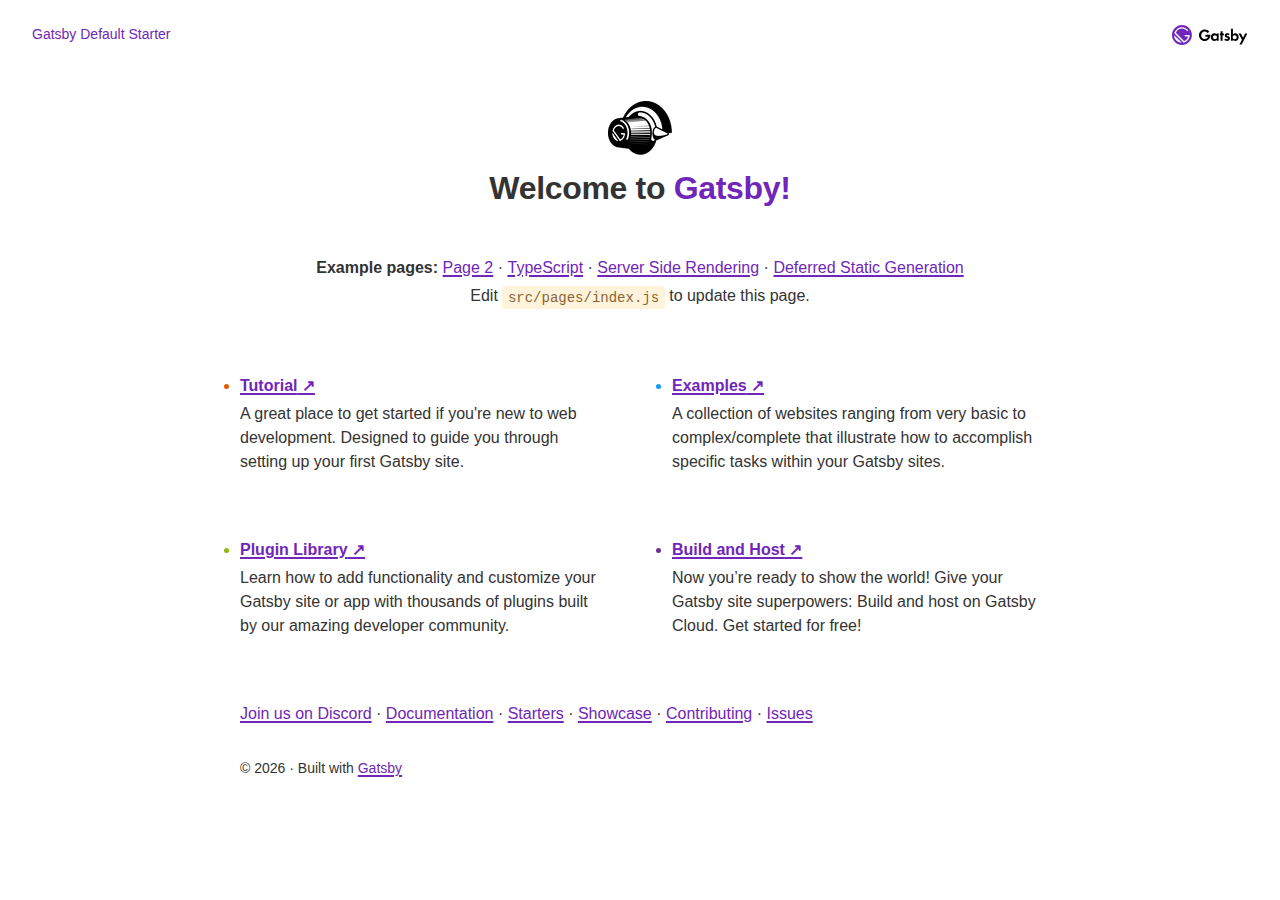
<file: index.html>
<!DOCTYPE html><html lang="en"><head><meta charSet="utf-8"/><meta http-equiv="x-ua-compatible" content="ie=edge"/><meta name="viewport" content="width=device-width, initial-scale=1, shrink-to-fit=no"/><meta name="generator" content="Gatsby 5.3.3"/><meta name="description" content="Kick off your next, great Gatsby project with this default starter. This barebones starter ships with the main Gatsby configuration files you might need." data-gatsby-head="true"/><meta property="og:title" content="Home" data-gatsby-head="true"/><meta property="og:description" content="Kick off your next, great Gatsby project with this default starter. This barebones starter ships with the main Gatsby configuration files you might need." data-gatsby-head="true"/><meta property="og:type" content="website" data-gatsby-head="true"/><meta name="twitter:card" content="summary" data-gatsby-head="true"/><meta name="twitter:creator" content="@gatsbyjs" data-gatsby-head="true"/><meta name="twitter:title" content="Home" data-gatsby-head="true"/><meta name="twitter:description" content="Kick off your next, great Gatsby project with this default starter. This barebones starter ships with the main Gatsby configuration files you might need." data-gatsby-head="true"/><style data-href="/styles.8dc662cd4ca180166645.css" data-identity="gatsby-global-css">:root{--border-radius:4px;--color-text:#333;--color-primary:#7026b9;--color-code-bg:#fff4db;--color-code:#8a6534;--font-sans:-apple-system,BlinkMacSystemFont,"Segoe UI",Helvetica,Arial,sans-serif,"Apple Color Emoji","Segoe UI Emoji";--font-mono:SFMono-Regular,Menlo,Monaco,Consolas,"Liberation Mono","Courier New",monospace;--font-lg:18px;--font-md:16px;--font-sm:14px;--font-sx:12px;--line-height-loose:1.75;--line-height-normal:1.5;--line-height-dense:1.1;--space-1:4px;--space-2:8px;--space-3:16px;--space-4:24px;--space-5:32px;--space-6:64px;--size-content:54rem;--size-gutter:var(--space-5);--size-gap:var(--space-6)}html{-webkit-text-size-adjust:100%;box-sizing:border-box;font:sans-serif;font-size:var(--font-md);line-height:var(--line-height-normal);overflow-y:scroll}body{-moz-osx-font-smoothing:grayscale;-webkit-font-smoothing:antialiased;word-wrap:break-word;color:var(--color-text);font-family:sans-serif;font-family:var(--font-sans);font-weight:400;margin:0}a{background-color:transparent;color:var(--color-primary);font-weight:500;text-decoration:none;text-decoration:underline;text-decoration-thickness:1.5px;text-underline-offset:2px}a:active,a:hover{outline-width:0;text-decoration:none}abbr[title]{border-bottom:1px dotted rgba(0,0,0,.5);cursor:help;text-decoration:none}b,strong{font-weight:inherit;font-weight:bolder}dfn{font-style:italic}h1{letter-spacing:-.01em;line-height:var(--line-height-dense);margin:0 0 3rem;padding:0}h1>b{color:var(--color-primary)}img{border-style:none;max-width:100%}code,kbd,pre,samp{font-family:var(--font-mono);font-size:1em;line-height:inherit}hr{background:rgba(0,0,0,.2);border:none;box-sizing:content-box;height:1px;margin-bottom:calc(var(--space-4) - 1px);margin-left:0;margin-right:0;margin-top:0;overflow:visible;padding:0}*,:after,:before{box-sizing:inherit}dd,dl,fieldset,figure,hgroup,img,ol,p,ul{margin:0;margin-bottom:var(--space-4);padding:0}ol,ul{list-style-image:none;list-style-position:outside;margin-left:var(--space-4)}pre{word-wrap:normal;background:rgba(0,0,0,.04);border-radius:var(--border-radius);font-size:.875rem;line-height:var(--line-height-normal);margin-bottom:var(--space-4);margin-left:0;margin-right:0;margin-top:0;overflow:auto;padding:var(--space-4)}b,dt,strong,th{font-weight:700}li{margin-bottom:calc(var(--space-4)/2)}ol li,ul li{padding-left:0}li>ol,li>ul{margin-bottom:calc(var(--space-4)/2);margin-left:var(--space-4);margin-top:calc(var(--space-4)/2)}blockquote :last-child,li :last-child,p :last-child{margin-bottom:0}li>p{margin-bottom:calc(var(--space-4)/2)}p{max-width:680px}code,kbd,samp{font-size:.875rem}abbr,acronym{border-bottom:1px dotted rgba(0,0,0,.5);cursor:help}code,tt{background-color:var(--color-code-bg);border-radius:var(--border-radius);color:var(--color-code);font-family:var(--font-mono);padding-bottom:.25em;padding-top:.25em;word-break:normal}pre code{background:none}code:after,code:before,tt:after,tt:before{content:"\00a0";letter-spacing:-.2em}pre code:after,pre code:before,pre tt:after,pre tt:before{content:none}.index-module--list--fb407{--w:280px;--n:2;display:grid;gap:var(--size-gap);grid-template-columns:repeat(auto-fit,minmax(max(var(--w),100%/(var(--n) + 1) + .1%),1fr));margin:0;margin-bottom:var(--size-gap);margin-top:var(--size-gap)}.index-module--listItem--06e6d{margin:0}.index-module--listItem--06e6d::marker{color:#e95800}.index-module--listItem--06e6d:nth-child(2)::marker{color:#159bf3}.index-module--listItem--06e6d:nth-child(3)::marker{color:#8eb814}.index-module--listItem--06e6d:nth-child(4)::marker{color:#639}.index-module--listItemLink--02c9e{color:var(--color-primary);font-weight:700}.index-module--listItemDescription--f3875{color:var(--color-text);margin-bottom:0;margin-top:var(--space-1)}.index-module--textCenter--4ece3{text-align:center}.index-module--intro--0b876{line-height:var(--line-height-loose);max-width:none}</style><title data-gatsby-head="true">Home | Gatsby Default Starter</title><style>.gatsby-image-wrapper{position:relative;overflow:hidden}.gatsby-image-wrapper picture.object-fit-polyfill{position:static!important}.gatsby-image-wrapper img{bottom:0;height:100%;left:0;margin:0;max-width:none;padding:0;position:absolute;right:0;top:0;width:100%;object-fit:cover}.gatsby-image-wrapper [data-main-image]{opacity:0;transform:translateZ(0);transition:opacity .25s linear;will-change:opacity}.gatsby-image-wrapper-constrained{display:inline-block;vertical-align:top}</style><noscript><style>.gatsby-image-wrapper noscript [data-main-image]{opacity:1!important}.gatsby-image-wrapper [data-placeholder-image]{opacity:0!important}</style></noscript><script type="module">const e="undefined"!=typeof HTMLImageElement&&"loading"in HTMLImageElement.prototype;e&&document.body.addEventListener("load",(function(e){const t=e.target;if(void 0===t.dataset.mainImage)return;if(void 0===t.dataset.gatsbyImageSsr)return;let a=null,n=t;for(;null===a&&n;)void 0!==n.parentNode.dataset.gatsbyImageWrapper&&(a=n.parentNode),n=n.parentNode;const o=a.querySelector("[data-placeholder-image]"),r=new Image;r.src=t.currentSrc,r.decode().catch((()=>{})).then((()=>{t.style.opacity=1,o&&(o.style.opacity=0,o.style.transition="opacity 500ms linear")}))}),!0);</script><link rel="icon" href="/favicon-32x32.png?v=4a9773549091c227cd2eb82ccd9c5e3a" type="image/png"/><link rel="manifest" href="/manifest.webmanifest" crossorigin="anonymous"/><link rel="apple-touch-icon" sizes="48x48" href="/icons/icon-48x48.png?v=4a9773549091c227cd2eb82ccd9c5e3a"/><link rel="apple-touch-icon" sizes="72x72" href="/icons/icon-72x72.png?v=4a9773549091c227cd2eb82ccd9c5e3a"/><link rel="apple-touch-icon" sizes="96x96" href="/icons/icon-96x96.png?v=4a9773549091c227cd2eb82ccd9c5e3a"/><link rel="apple-touch-icon" sizes="144x144" href="/icons/icon-144x144.png?v=4a9773549091c227cd2eb82ccd9c5e3a"/><link rel="apple-touch-icon" sizes="192x192" href="/icons/icon-192x192.png?v=4a9773549091c227cd2eb82ccd9c5e3a"/><link rel="apple-touch-icon" sizes="256x256" href="/icons/icon-256x256.png?v=4a9773549091c227cd2eb82ccd9c5e3a"/><link rel="apple-touch-icon" sizes="384x384" href="/icons/icon-384x384.png?v=4a9773549091c227cd2eb82ccd9c5e3a"/><link rel="apple-touch-icon" sizes="512x512" href="/icons/icon-512x512.png?v=4a9773549091c227cd2eb82ccd9c5e3a"/></head><body><div id="___gatsby"><div style="outline:none" tabindex="-1" id="gatsby-focus-wrapper"><header style="margin:0 auto;padding:var(--space-4) var(--size-gutter);display:flex;align-items:center;justify-content:space-between"><a aria-current="page" style="font-size:var(--font-sm);text-decoration:none" class="" href="/">Gatsby Default Starter</a><img alt="Gatsby logo" height="20" style="margin:0" src="data:image/svg+xml,%3Csvg fill=&#x27;none&#x27; viewBox=&#x27;0 0 107 28&#x27; xmlns=&#x27;http://www.w3.org/2000/svg&#x27; xmlns:xlink=&#x27;http://www.w3.org/1999/xlink&#x27;%3E%3CclipPath id=&#x27;a&#x27;%3E%3Cpath d=&#x27;m0 0h106.1v28h-106.1z&#x27;/%3E%3C/clipPath%3E%3Cg clip-path=&#x27;url(%23a)&#x27;%3E%3Cg fill=&#x27;%23000&#x27;%3E%3Cpath clip-rule=&#x27;evenodd&#x27; d=&#x27;m89 11.7c-.8 0-2.2.2-3.2 1.6v-8.10005h-2.8v16.80005h2.7v-1.3c1.1 1.5 2.6 1.5999 3.2 1.5999 3 0 5-2.2999 5-5.2999s-2-5.3-4.9-5.3zm-.7 2.5c1.7 0 2.8 1.2 2.8 2.8s-1.2 2.8-2.8 2.8c-1.7 0-2.8-1.2-2.8-2.8s1.1-2.8 2.8-2.8z&#x27; fill-rule=&#x27;evenodd&#x27;/%3E%3Cpath d=&#x27;m71.2 21.9999v-7.6h1.9v-2.4h-1.9v-3.40005h-2.8v3.40005h-1.1v2.4h1.1v7.6z&#x27;/%3E%3Cpath clip-rule=&#x27;evenodd&#x27; d=&#x27;m65.6999 12h-2.9v1.3c-.8999-1.5-2.4-1.6-3.2-1.6-2.9 0-4.8999 2.4-4.8999 5.3s1.9999 5.2999 5.0999 5.2999c.8 0 2.1001-.0999 3.1001-1.5999v1.3h2.7999zm-5.1999 7.8c-1.7001 0-2.8-1.2-2.8-2.8s1.2-2.8 2.8-2.8c1.7 0 2.7999 1.2 2.7999 2.8s-1.1999 2.8-2.7999 2.8z&#x27; fill-rule=&#x27;evenodd&#x27;/%3E%3Cpath d=&#x27;m79.7001 14.4c-.7-.6-1.3-.7-1.6-.7-.7 0-1.1.3-1.1.8 0 .3.1.6.9.9l.7.2c.1261.0472.2621.0945.4037.1437.7571.2632 1.6751.5823 2.0963 1.2563.3.4.5 1 .5 1.7 0 .9-.3 1.8-1.1 2.5s-1.8 1.0999-3 1.0999c-2.1 0-3.2-.9999-3.9-1.6999l1.5-1.7c.6.6 1.4 1.2 2.2 1.2s1.4-.4 1.4-1.1c0-.6-.5-.9-.9-1l-.6-.2c-.0687-.0295-.1384-.0589-.2087-.0887l-.0011-.0004c-.6458-.2729-1.3496-.5704-1.8902-1.1109-.5-.5-.8-1.1-.8-1.9 0-1 .5-1.8 1-2.3.8-.6 1.8-.7 2.6-.7.7 0 1.9.1 3.2 1.1z&#x27;/%3E%3Cpath d=&#x27;m98.5 20.5-4.8-8.5h3.3l3.1 5.7 2.8-5.7h3.2l-8 15.3h-3.2z&#x27;/%3E%3Cpath d=&#x27;m47 13.7h7c0 .0634.01.1267.0206.1932.0227.1435.0477.3018-.0206.5068 0 4.5-3.4 8.1-8 8.1s-8-3.6-8-8.1c0-4.49995 3.6-8.09995 8-8.09995 2.6 0 5 1.2 6.5 3.3l-2.3 1.49995c-1-1.29995-2.6-2.09995-4.2-2.09995-2.9 0-4.9 2.49995-4.9 5.39995s2.1 5.3 5 5.3c2.6 0 4-1.3 4.6-3.2h-3.7z&#x27;/%3E%3C/g%3E%3Cpath d=&#x27;m18 14h7c0 5.2-3.7 9.6-8.5 10.8l-13.19995-13.2c1.1-4.9 5.5-8.6 10.69995-8.6 3.7 0 6.9 1.8 8.9 4.5l-1.5 1.3c-1.7-2.3-4.4-3.8-7.4-3.8-3.9 0-7.29995 2.5-8.49995 6l11.49995 11.5c2.9-1 5.1-3.5 5.8-6.5h-4.8z&#x27; fill=&#x27;%23fff&#x27;/%3E%3Cpath d=&#x27;m6.2 21.7001c-2.1-2.1-3.2-4.8-3.2-7.6l10.8 10.8c-2.7 0-5.5-1.1-7.6-3.2z&#x27; fill=&#x27;%23fff&#x27;/%3E%3Cpath d=&#x27;m14 0c-7.7 0-14 6.3-14 14s6.3 14 14 14 14-6.3 14-14-6.3-14-14-14zm-7.8 21.8c-2.1-2.1-3.2-4.9-3.2-7.6l10.9 10.8c-2.8-.1-5.6-1.1-7.7-3.2zm10.2 2.9-13.1-13.1c1.1-4.9 5.5-8.6 10.7-8.6 3.7 0 6.9 1.8 8.9 4.5l-1.5 1.3c-1.7-2.3-4.4-3.8-7.4-3.8-3.9 0-7.2 2.5-8.5 6l11.5 11.5c2.9-1 5.1-3.5 5.8-6.5h-4.8v-2h7c0 5.2-3.7 9.6-8.6 10.7z&#x27; fill=&#x27;%237026b9&#x27;/%3E%3C/g%3E%3C/svg%3E"/></header><div style="margin:0 auto;max-width:var(--size-content);padding:var(--size-gutter)"><main><div class="index-module--textCenter--4ece3"><div data-gatsby-image-wrapper="" style="margin-bottom:var(--space-3)" class="gatsby-image-wrapper gatsby-image-wrapper-constrained"><div style="max-width:64px;display:block"><img alt="" role="presentation" aria-hidden="true" src="data:image/svg+xml;charset=utf-8,%3Csvg height=&#x27;54&#x27; width=&#x27;64&#x27; xmlns=&#x27;http://www.w3.org/2000/svg&#x27; version=&#x27;1.1&#x27;%3E%3C/svg%3E" style="max-width:100%;display:block;position:static"/></div><div aria-hidden="true" data-placeholder-image="" style="opacity:1;transition:opacity 500ms linear;background-color:#f8f8f8;position:absolute;top:0;left:0;bottom:0;right:0"></div><picture><source type="image/avif" srcSet="/static/705185e5354a42a4570368356f29b7e5/e515b/example.avif 16w,/static/705185e5354a42a4570368356f29b7e5/ddf23/example.avif 32w,/static/705185e5354a42a4570368356f29b7e5/dfaf6/example.avif 64w,/static/705185e5354a42a4570368356f29b7e5/ad936/example.avif 128w" sizes="(min-width: 64px) 64px, 100vw"/><source type="image/webp" srcSet="/static/705185e5354a42a4570368356f29b7e5/69fd1/example.webp 16w,/static/705185e5354a42a4570368356f29b7e5/64762/example.webp 32w,/static/705185e5354a42a4570368356f29b7e5/555b2/example.webp 64w,/static/705185e5354a42a4570368356f29b7e5/72378/example.webp 128w" sizes="(min-width: 64px) 64px, 100vw"/><img data-gatsby-image-ssr="" data-main-image="" style="opacity:0" sizes="(min-width: 64px) 64px, 100vw" decoding="async" loading="eager" src="/static/705185e5354a42a4570368356f29b7e5/215bb/example.png" srcSet="/static/705185e5354a42a4570368356f29b7e5/134eb/example.png 16w,/static/705185e5354a42a4570368356f29b7e5/0f9f8/example.png 32w,/static/705185e5354a42a4570368356f29b7e5/215bb/example.png 64w,/static/705185e5354a42a4570368356f29b7e5/bab23/example.png 128w" alt=""/></picture><noscript><picture><source type="image/avif" srcSet="/static/705185e5354a42a4570368356f29b7e5/e515b/example.avif 16w,/static/705185e5354a42a4570368356f29b7e5/ddf23/example.avif 32w,/static/705185e5354a42a4570368356f29b7e5/dfaf6/example.avif 64w,/static/705185e5354a42a4570368356f29b7e5/ad936/example.avif 128w" sizes="(min-width: 64px) 64px, 100vw"/><source type="image/webp" srcSet="/static/705185e5354a42a4570368356f29b7e5/69fd1/example.webp 16w,/static/705185e5354a42a4570368356f29b7e5/64762/example.webp 32w,/static/705185e5354a42a4570368356f29b7e5/555b2/example.webp 64w,/static/705185e5354a42a4570368356f29b7e5/72378/example.webp 128w" sizes="(min-width: 64px) 64px, 100vw"/><img data-gatsby-image-ssr="" data-main-image="" style="opacity:0" sizes="(min-width: 64px) 64px, 100vw" decoding="async" loading="eager" src="/static/705185e5354a42a4570368356f29b7e5/215bb/example.png" srcSet="/static/705185e5354a42a4570368356f29b7e5/134eb/example.png 16w,/static/705185e5354a42a4570368356f29b7e5/0f9f8/example.png 32w,/static/705185e5354a42a4570368356f29b7e5/215bb/example.png 64w,/static/705185e5354a42a4570368356f29b7e5/bab23/example.png 128w" alt=""/></picture></noscript><script type="module">const t="undefined"!=typeof HTMLImageElement&&"loading"in HTMLImageElement.prototype;if(t){const t=document.querySelectorAll("img[data-main-image]");for(let e of t){e.dataset.src&&(e.setAttribute("src",e.dataset.src),e.removeAttribute("data-src")),e.dataset.srcset&&(e.setAttribute("srcset",e.dataset.srcset),e.removeAttribute("data-srcset"));const t=e.parentNode.querySelectorAll("source[data-srcset]");for(let e of t)e.setAttribute("srcset",e.dataset.srcset),e.removeAttribute("data-srcset");e.complete&&(e.style.opacity=1,e.parentNode.parentNode.querySelector("[data-placeholder-image]").style.opacity=0)}}</script></div><h1>Welcome to <b>Gatsby!</b></h1><p class="index-module--intro--0b876"><b>Example pages:</b> <a href="/page-2/">Page 2</a> · <a href="/using-typescript/">TypeScript</a> · <a href="/using-ssr/">Server Side Rendering</a> · <a href="/using-dsg/">Deferred Static Generation</a><br/>Edit <code>src/pages/index.js</code> to update this page.</p></div><ul class="index-module--list--fb407"><li class="index-module--listItem--06e6d"><a class="index-module--listItemLink--02c9e" href="https://www.gatsbyjs.com/docs/tutorial?utm_source=starter&amp;utm_medium=start-page&amp;utm_campaign=default-starter">Tutorial<!-- --> ↗</a><p class="index-module--listItemDescription--f3875">A great place to get started if you&#x27;re new to web development. Designed to guide you through setting up your first Gatsby site.</p></li><li class="index-module--listItem--06e6d"><a class="index-module--listItemLink--02c9e" href="https://github.com/gatsbyjs/gatsby/tree/master/examples?utm_source=starter&amp;utm_medium=start-page&amp;utm_campaign=default-starter">Examples<!-- --> ↗</a><p class="index-module--listItemDescription--f3875">A collection of websites ranging from very basic to complex/complete that illustrate how to accomplish specific tasks within your Gatsby sites.</p></li><li class="index-module--listItem--06e6d"><a class="index-module--listItemLink--02c9e" href="https://www.gatsbyjs.com/plugins?utm_source=starter&amp;utm_medium=start-page&amp;utm_campaign=default-starter">Plugin Library<!-- --> ↗</a><p class="index-module--listItemDescription--f3875">Learn how to add functionality and customize your Gatsby site or app with thousands of plugins built by our amazing developer community.</p></li><li class="index-module--listItem--06e6d"><a class="index-module--listItemLink--02c9e" href="https://www.gatsbyjs.com/cloud?utm_source=starter&amp;utm_medium=start-page&amp;utm_campaign=default-starter">Build and Host<!-- --> ↗</a><p class="index-module--listItemDescription--f3875">Now you’re ready to show the world! Give your Gatsby site superpowers: Build and host on Gatsby Cloud. Get started for free!</p></li></ul><a href="https://gatsby.dev/discord?utm_source=starter&amp;utm_medium=start-page&amp;utm_campaign=default-starter">Join us on Discord</a> · <a href="https://gatsbyjs.com/docs/?utm_source=starter&amp;utm_medium=start-page&amp;utm_campaign=default-starter">Documentation</a> · <a href="https://gatsbyjs.com/starters/?utm_source=starter&amp;utm_medium=start-page&amp;utm_campaign=default-starter">Starters</a> · <a href="https://gatsbyjs.com/showcase/?utm_source=starter&amp;utm_medium=start-page&amp;utm_campaign=default-starter">Showcase</a> · <a href="https://www.gatsbyjs.com/contributing/?utm_source=starter&amp;utm_medium=start-page&amp;utm_campaign=default-starter">Contributing</a> · <a href="https://github.com/gatsbyjs/gatsby/issues?utm_source=starter&amp;utm_medium=start-page&amp;utm_campaign=default-starter">Issues</a></main><footer style="margin-top:var(--space-5);font-size:var(--font-sm)">© <!-- -->2023<!-- --> · Built with<!-- --> <a href="https://www.gatsbyjs.com">Gatsby</a></footer></div></div><div id="gatsby-announcer" style="position:absolute;top:0;width:1px;height:1px;padding:0;overflow:hidden;clip:rect(0, 0, 0, 0);white-space:nowrap;border:0" aria-live="assertive" aria-atomic="true"></div></div><script id="gatsby-script-loader">/*<![CDATA[*/window.pagePath="/";/*]]>*/</script><!-- slice-start id="_gatsby-scripts-1" -->
          <script
            id="gatsby-chunk-mapping"
          >
            window.___chunkMapping="{\"app\":[\"/app-23cb57e17730666f653e.js\"],\"component---src-pages-404-js\":[\"/component---src-pages-404-js-64b7b42e3d2efce6fb9f.js\"],\"component---src-pages-about-js\":[\"/component---src-pages-about-js-e93cb3a3dae1f982db1f.js\"],\"component---src-pages-coffee-js\":[\"/component---src-pages-coffee-js-d5995fb814525e17609c.js\"],\"component---src-pages-index-js\":[\"/component---src-pages-index-js-364b58c68f8d513b6054.js\"],\"component---src-pages-page-1-js\":[\"/component---src-pages-page-1-js-46a716e57b52bb4cec42.js\"],\"component---src-pages-page-2-js\":[\"/component---src-pages-page-2-js-f9c0996d9fe1fe70f608.js\"],\"component---src-pages-using-ssr-js\":[\"/component---src-pages-using-ssr-js-2fd9537e76fde49860ef.js\"],\"component---src-pages-using-typescript-tsx\":[\"/component---src-pages-using-typescript-tsx-a3cd45a2e02c6d5e4798.js\"],\"component---src-pages-wine-js\":[\"/component---src-pages-wine-js-317c247154a22c3b72a8.js\"],\"component---src-templates-using-dsg-js\":[\"/component---src-templates-using-dsg-js-0d54b77c9f5deb8c7989.js\"]}";
          </script>
        <script>window.___webpackCompilationHash="f7719eec545b87eeb939";</script><script src="/webpack-runtime-4f7e4f9dc0a7e161f048.js" async></script><script src="/framework-6e68b7056956344bfd29.js" async></script><script src="/app-23cb57e17730666f653e.js" async></script><!-- slice-end id="_gatsby-scripts-1" --></body></html>
</file>
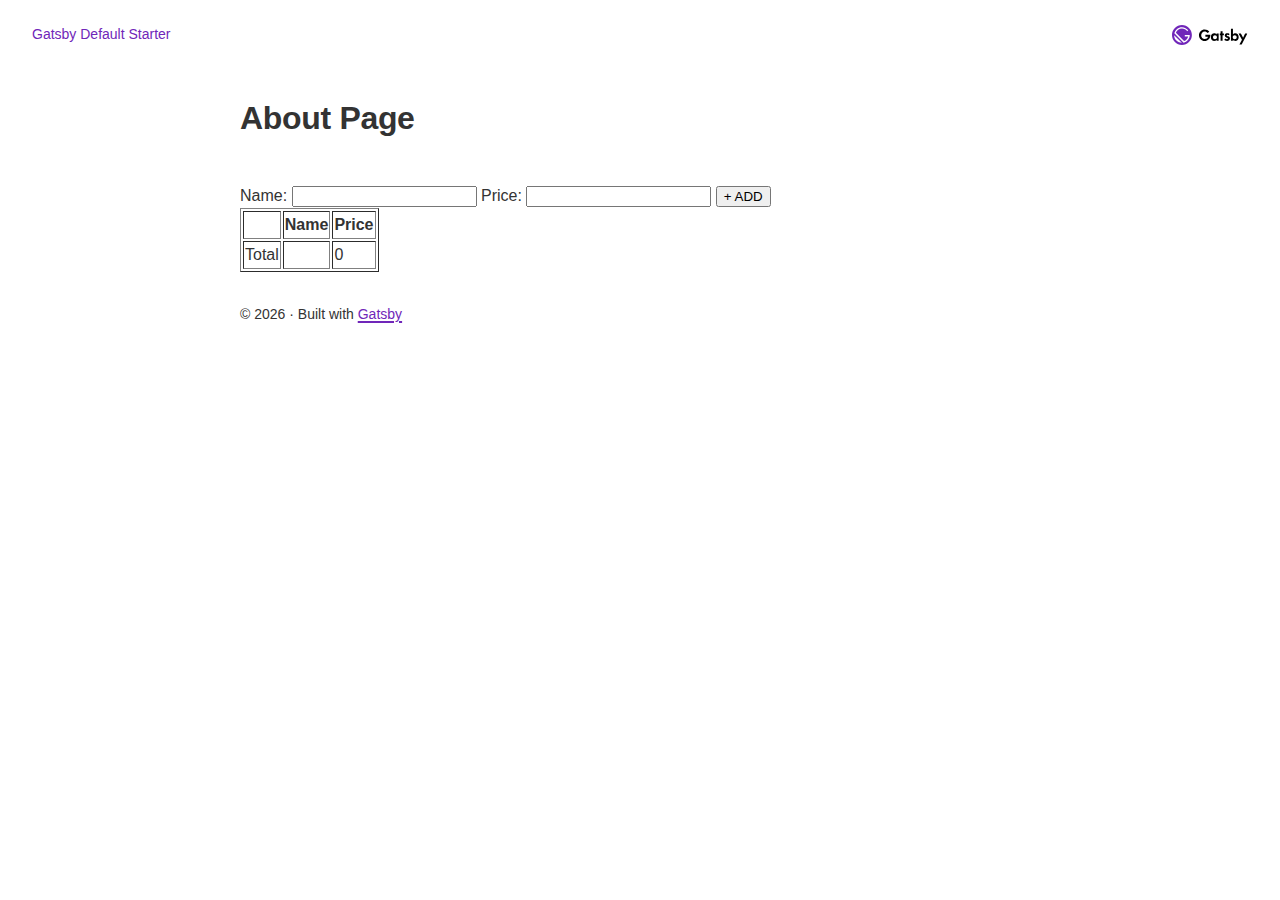
<file: about/index.html>
<!DOCTYPE html><html lang="en"><head><meta charSet="utf-8"/><meta http-equiv="x-ua-compatible" content="ie=edge"/><meta name="viewport" content="width=device-width, initial-scale=1, shrink-to-fit=no"/><meta name="generator" content="Gatsby 5.3.3"/><style data-href="/styles.8dc662cd4ca180166645.css" data-identity="gatsby-global-css">:root{--border-radius:4px;--color-text:#333;--color-primary:#7026b9;--color-code-bg:#fff4db;--color-code:#8a6534;--font-sans:-apple-system,BlinkMacSystemFont,"Segoe UI",Helvetica,Arial,sans-serif,"Apple Color Emoji","Segoe UI Emoji";--font-mono:SFMono-Regular,Menlo,Monaco,Consolas,"Liberation Mono","Courier New",monospace;--font-lg:18px;--font-md:16px;--font-sm:14px;--font-sx:12px;--line-height-loose:1.75;--line-height-normal:1.5;--line-height-dense:1.1;--space-1:4px;--space-2:8px;--space-3:16px;--space-4:24px;--space-5:32px;--space-6:64px;--size-content:54rem;--size-gutter:var(--space-5);--size-gap:var(--space-6)}html{-webkit-text-size-adjust:100%;box-sizing:border-box;font:sans-serif;font-size:var(--font-md);line-height:var(--line-height-normal);overflow-y:scroll}body{-moz-osx-font-smoothing:grayscale;-webkit-font-smoothing:antialiased;word-wrap:break-word;color:var(--color-text);font-family:sans-serif;font-family:var(--font-sans);font-weight:400;margin:0}a{background-color:transparent;color:var(--color-primary);font-weight:500;text-decoration:none;text-decoration:underline;text-decoration-thickness:1.5px;text-underline-offset:2px}a:active,a:hover{outline-width:0;text-decoration:none}abbr[title]{border-bottom:1px dotted rgba(0,0,0,.5);cursor:help;text-decoration:none}b,strong{font-weight:inherit;font-weight:bolder}dfn{font-style:italic}h1{letter-spacing:-.01em;line-height:var(--line-height-dense);margin:0 0 3rem;padding:0}h1>b{color:var(--color-primary)}img{border-style:none;max-width:100%}code,kbd,pre,samp{font-family:var(--font-mono);font-size:1em;line-height:inherit}hr{background:rgba(0,0,0,.2);border:none;box-sizing:content-box;height:1px;margin-bottom:calc(var(--space-4) - 1px);margin-left:0;margin-right:0;margin-top:0;overflow:visible;padding:0}*,:after,:before{box-sizing:inherit}dd,dl,fieldset,figure,hgroup,img,ol,p,ul{margin:0;margin-bottom:var(--space-4);padding:0}ol,ul{list-style-image:none;list-style-position:outside;margin-left:var(--space-4)}pre{word-wrap:normal;background:rgba(0,0,0,.04);border-radius:var(--border-radius);font-size:.875rem;line-height:var(--line-height-normal);margin-bottom:var(--space-4);margin-left:0;margin-right:0;margin-top:0;overflow:auto;padding:var(--space-4)}b,dt,strong,th{font-weight:700}li{margin-bottom:calc(var(--space-4)/2)}ol li,ul li{padding-left:0}li>ol,li>ul{margin-bottom:calc(var(--space-4)/2);margin-left:var(--space-4);margin-top:calc(var(--space-4)/2)}blockquote :last-child,li :last-child,p :last-child{margin-bottom:0}li>p{margin-bottom:calc(var(--space-4)/2)}p{max-width:680px}code,kbd,samp{font-size:.875rem}abbr,acronym{border-bottom:1px dotted rgba(0,0,0,.5);cursor:help}code,tt{background-color:var(--color-code-bg);border-radius:var(--border-radius);color:var(--color-code);font-family:var(--font-mono);padding-bottom:.25em;padding-top:.25em;word-break:normal}pre code{background:none}code:after,code:before,tt:after,tt:before{content:"\00a0";letter-spacing:-.2em}pre code:after,pre code:before,pre tt:after,pre tt:before{content:none}.index-module--list--fb407{--w:280px;--n:2;display:grid;gap:var(--size-gap);grid-template-columns:repeat(auto-fit,minmax(max(var(--w),100%/(var(--n) + 1) + .1%),1fr));margin:0;margin-bottom:var(--size-gap);margin-top:var(--size-gap)}.index-module--listItem--06e6d{margin:0}.index-module--listItem--06e6d::marker{color:#e95800}.index-module--listItem--06e6d:nth-child(2)::marker{color:#159bf3}.index-module--listItem--06e6d:nth-child(3)::marker{color:#8eb814}.index-module--listItem--06e6d:nth-child(4)::marker{color:#639}.index-module--listItemLink--02c9e{color:var(--color-primary);font-weight:700}.index-module--listItemDescription--f3875{color:var(--color-text);margin-bottom:0;margin-top:var(--space-1)}.index-module--textCenter--4ece3{text-align:center}.index-module--intro--0b876{line-height:var(--line-height-loose);max-width:none}</style><style>.gatsby-image-wrapper{position:relative;overflow:hidden}.gatsby-image-wrapper picture.object-fit-polyfill{position:static!important}.gatsby-image-wrapper img{bottom:0;height:100%;left:0;margin:0;max-width:none;padding:0;position:absolute;right:0;top:0;width:100%;object-fit:cover}.gatsby-image-wrapper [data-main-image]{opacity:0;transform:translateZ(0);transition:opacity .25s linear;will-change:opacity}.gatsby-image-wrapper-constrained{display:inline-block;vertical-align:top}</style><noscript><style>.gatsby-image-wrapper noscript [data-main-image]{opacity:1!important}.gatsby-image-wrapper [data-placeholder-image]{opacity:0!important}</style></noscript><script type="module">const e="undefined"!=typeof HTMLImageElement&&"loading"in HTMLImageElement.prototype;e&&document.body.addEventListener("load",(function(e){const t=e.target;if(void 0===t.dataset.mainImage)return;if(void 0===t.dataset.gatsbyImageSsr)return;let a=null,n=t;for(;null===a&&n;)void 0!==n.parentNode.dataset.gatsbyImageWrapper&&(a=n.parentNode),n=n.parentNode;const o=a.querySelector("[data-placeholder-image]"),r=new Image;r.src=t.currentSrc,r.decode().catch((()=>{})).then((()=>{t.style.opacity=1,o&&(o.style.opacity=0,o.style.transition="opacity 500ms linear")}))}),!0);</script><link rel="icon" href="/favicon-32x32.png?v=4a9773549091c227cd2eb82ccd9c5e3a" type="image/png"/><link rel="manifest" href="/manifest.webmanifest" crossorigin="anonymous"/><link rel="apple-touch-icon" sizes="48x48" href="/icons/icon-48x48.png?v=4a9773549091c227cd2eb82ccd9c5e3a"/><link rel="apple-touch-icon" sizes="72x72" href="/icons/icon-72x72.png?v=4a9773549091c227cd2eb82ccd9c5e3a"/><link rel="apple-touch-icon" sizes="96x96" href="/icons/icon-96x96.png?v=4a9773549091c227cd2eb82ccd9c5e3a"/><link rel="apple-touch-icon" sizes="144x144" href="/icons/icon-144x144.png?v=4a9773549091c227cd2eb82ccd9c5e3a"/><link rel="apple-touch-icon" sizes="192x192" href="/icons/icon-192x192.png?v=4a9773549091c227cd2eb82ccd9c5e3a"/><link rel="apple-touch-icon" sizes="256x256" href="/icons/icon-256x256.png?v=4a9773549091c227cd2eb82ccd9c5e3a"/><link rel="apple-touch-icon" sizes="384x384" href="/icons/icon-384x384.png?v=4a9773549091c227cd2eb82ccd9c5e3a"/><link rel="apple-touch-icon" sizes="512x512" href="/icons/icon-512x512.png?v=4a9773549091c227cd2eb82ccd9c5e3a"/></head><body><div id="___gatsby"><div style="outline:none" tabindex="-1" id="gatsby-focus-wrapper"><header style="margin:0 auto;padding:var(--space-4) var(--size-gutter);display:flex;align-items:center;justify-content:space-between"><a style="font-size:var(--font-sm);text-decoration:none" href="/">Gatsby Default Starter</a><img alt="Gatsby logo" height="20" style="margin:0" src="data:image/svg+xml,%3Csvg fill=&#x27;none&#x27; viewBox=&#x27;0 0 107 28&#x27; xmlns=&#x27;http://www.w3.org/2000/svg&#x27; xmlns:xlink=&#x27;http://www.w3.org/1999/xlink&#x27;%3E%3CclipPath id=&#x27;a&#x27;%3E%3Cpath d=&#x27;m0 0h106.1v28h-106.1z&#x27;/%3E%3C/clipPath%3E%3Cg clip-path=&#x27;url(%23a)&#x27;%3E%3Cg fill=&#x27;%23000&#x27;%3E%3Cpath clip-rule=&#x27;evenodd&#x27; d=&#x27;m89 11.7c-.8 0-2.2.2-3.2 1.6v-8.10005h-2.8v16.80005h2.7v-1.3c1.1 1.5 2.6 1.5999 3.2 1.5999 3 0 5-2.2999 5-5.2999s-2-5.3-4.9-5.3zm-.7 2.5c1.7 0 2.8 1.2 2.8 2.8s-1.2 2.8-2.8 2.8c-1.7 0-2.8-1.2-2.8-2.8s1.1-2.8 2.8-2.8z&#x27; fill-rule=&#x27;evenodd&#x27;/%3E%3Cpath d=&#x27;m71.2 21.9999v-7.6h1.9v-2.4h-1.9v-3.40005h-2.8v3.40005h-1.1v2.4h1.1v7.6z&#x27;/%3E%3Cpath clip-rule=&#x27;evenodd&#x27; d=&#x27;m65.6999 12h-2.9v1.3c-.8999-1.5-2.4-1.6-3.2-1.6-2.9 0-4.8999 2.4-4.8999 5.3s1.9999 5.2999 5.0999 5.2999c.8 0 2.1001-.0999 3.1001-1.5999v1.3h2.7999zm-5.1999 7.8c-1.7001 0-2.8-1.2-2.8-2.8s1.2-2.8 2.8-2.8c1.7 0 2.7999 1.2 2.7999 2.8s-1.1999 2.8-2.7999 2.8z&#x27; fill-rule=&#x27;evenodd&#x27;/%3E%3Cpath d=&#x27;m79.7001 14.4c-.7-.6-1.3-.7-1.6-.7-.7 0-1.1.3-1.1.8 0 .3.1.6.9.9l.7.2c.1261.0472.2621.0945.4037.1437.7571.2632 1.6751.5823 2.0963 1.2563.3.4.5 1 .5 1.7 0 .9-.3 1.8-1.1 2.5s-1.8 1.0999-3 1.0999c-2.1 0-3.2-.9999-3.9-1.6999l1.5-1.7c.6.6 1.4 1.2 2.2 1.2s1.4-.4 1.4-1.1c0-.6-.5-.9-.9-1l-.6-.2c-.0687-.0295-.1384-.0589-.2087-.0887l-.0011-.0004c-.6458-.2729-1.3496-.5704-1.8902-1.1109-.5-.5-.8-1.1-.8-1.9 0-1 .5-1.8 1-2.3.8-.6 1.8-.7 2.6-.7.7 0 1.9.1 3.2 1.1z&#x27;/%3E%3Cpath d=&#x27;m98.5 20.5-4.8-8.5h3.3l3.1 5.7 2.8-5.7h3.2l-8 15.3h-3.2z&#x27;/%3E%3Cpath d=&#x27;m47 13.7h7c0 .0634.01.1267.0206.1932.0227.1435.0477.3018-.0206.5068 0 4.5-3.4 8.1-8 8.1s-8-3.6-8-8.1c0-4.49995 3.6-8.09995 8-8.09995 2.6 0 5 1.2 6.5 3.3l-2.3 1.49995c-1-1.29995-2.6-2.09995-4.2-2.09995-2.9 0-4.9 2.49995-4.9 5.39995s2.1 5.3 5 5.3c2.6 0 4-1.3 4.6-3.2h-3.7z&#x27;/%3E%3C/g%3E%3Cpath d=&#x27;m18 14h7c0 5.2-3.7 9.6-8.5 10.8l-13.19995-13.2c1.1-4.9 5.5-8.6 10.69995-8.6 3.7 0 6.9 1.8 8.9 4.5l-1.5 1.3c-1.7-2.3-4.4-3.8-7.4-3.8-3.9 0-7.29995 2.5-8.49995 6l11.49995 11.5c2.9-1 5.1-3.5 5.8-6.5h-4.8z&#x27; fill=&#x27;%23fff&#x27;/%3E%3Cpath d=&#x27;m6.2 21.7001c-2.1-2.1-3.2-4.8-3.2-7.6l10.8 10.8c-2.7 0-5.5-1.1-7.6-3.2z&#x27; fill=&#x27;%23fff&#x27;/%3E%3Cpath d=&#x27;m14 0c-7.7 0-14 6.3-14 14s6.3 14 14 14 14-6.3 14-14-6.3-14-14-14zm-7.8 21.8c-2.1-2.1-3.2-4.9-3.2-7.6l10.9 10.8c-2.8-.1-5.6-1.1-7.7-3.2zm10.2 2.9-13.1-13.1c1.1-4.9 5.5-8.6 10.7-8.6 3.7 0 6.9 1.8 8.9 4.5l-1.5 1.3c-1.7-2.3-4.4-3.8-7.4-3.8-3.9 0-7.2 2.5-8.5 6l11.5 11.5c2.9-1 5.1-3.5 5.8-6.5h-4.8v-2h7c0 5.2-3.7 9.6-8.6 10.7z&#x27; fill=&#x27;%237026b9&#x27;/%3E%3C/g%3E%3C/svg%3E"/></header><div style="margin:0 auto;max-width:var(--size-content);padding:var(--size-gutter)"><main><h1> About Page</h1><div><div>Name: <input type="text" id="name"/> <!-- -->Price: <input type="number" id="price"/> <button>+ ADD</button></div><table border="1"><thead><tr><th></th><th>Name</th><th>Price</th></tr></thead><tbody></tbody><tfoot><tr><td>Total</td><td></td><td>0</td></tr></tfoot></table></div></main><footer style="margin-top:var(--space-5);font-size:var(--font-sm)">© <!-- -->2023<!-- --> · Built with<!-- --> <a href="https://www.gatsbyjs.com">Gatsby</a></footer></div></div><div id="gatsby-announcer" style="position:absolute;top:0;width:1px;height:1px;padding:0;overflow:hidden;clip:rect(0, 0, 0, 0);white-space:nowrap;border:0" aria-live="assertive" aria-atomic="true"></div></div><script id="gatsby-script-loader">/*<![CDATA[*/window.pagePath="/about/";/*]]>*/</script><!-- slice-start id="_gatsby-scripts-1" -->
          <script
            id="gatsby-chunk-mapping"
          >
            window.___chunkMapping="{\"app\":[\"/app-23cb57e17730666f653e.js\"],\"component---src-pages-404-js\":[\"/component---src-pages-404-js-64b7b42e3d2efce6fb9f.js\"],\"component---src-pages-about-js\":[\"/component---src-pages-about-js-e93cb3a3dae1f982db1f.js\"],\"component---src-pages-coffee-js\":[\"/component---src-pages-coffee-js-d5995fb814525e17609c.js\"],\"component---src-pages-index-js\":[\"/component---src-pages-index-js-364b58c68f8d513b6054.js\"],\"component---src-pages-page-1-js\":[\"/component---src-pages-page-1-js-46a716e57b52bb4cec42.js\"],\"component---src-pages-page-2-js\":[\"/component---src-pages-page-2-js-f9c0996d9fe1fe70f608.js\"],\"component---src-pages-using-ssr-js\":[\"/component---src-pages-using-ssr-js-2fd9537e76fde49860ef.js\"],\"component---src-pages-using-typescript-tsx\":[\"/component---src-pages-using-typescript-tsx-a3cd45a2e02c6d5e4798.js\"],\"component---src-pages-wine-js\":[\"/component---src-pages-wine-js-317c247154a22c3b72a8.js\"],\"component---src-templates-using-dsg-js\":[\"/component---src-templates-using-dsg-js-0d54b77c9f5deb8c7989.js\"]}";
          </script>
        <script>window.___webpackCompilationHash="f7719eec545b87eeb939";</script><script src="/webpack-runtime-4f7e4f9dc0a7e161f048.js" async></script><script src="/framework-6e68b7056956344bfd29.js" async></script><script src="/app-23cb57e17730666f653e.js" async></script><!-- slice-end id="_gatsby-scripts-1" --></body></html>
</file>
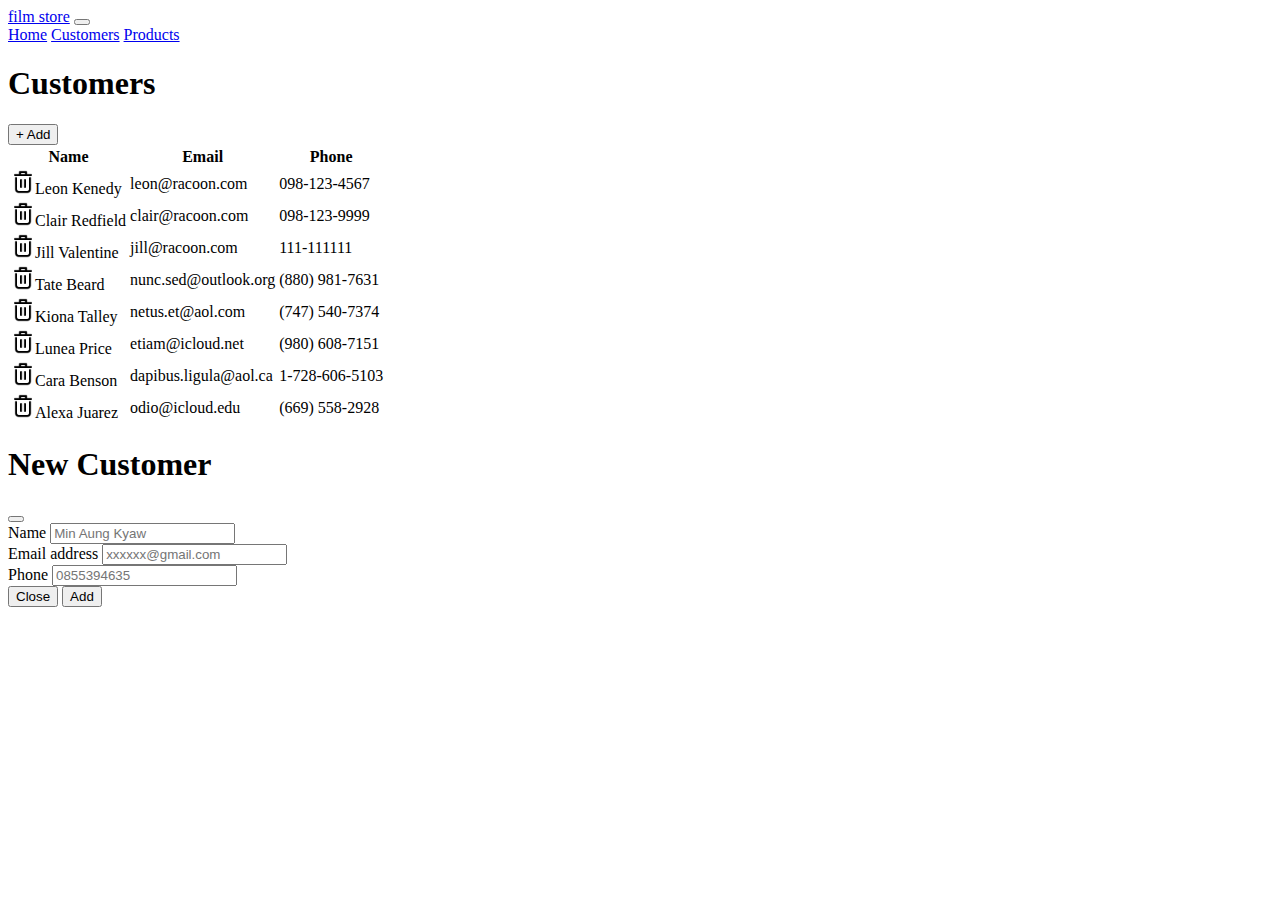
<file: customer/index.html>
<!doctype html>
<html lang="en">

<head>
    <meta charset="utf-8">
    <meta http-equiv="X-UA-Compatible" content="IE=edge">
    <meta name="viewport" content="width=device-width, initial-scale=1">
    <!-- The above 3 meta tags *must* come first in the head; any other head content must come *after* these tags -->
    <title>Bootstrap 101 Template</title>

    <!-- Bootstrap -->
    <link href="https://cdn.jsdelivr.net/npm/bootstrap@5.2.3/dist/css/bootstrap.min.css" rel="stylesheet"
        integrity="sha384-rbsA2VBKQhggwzxH7pPCaAqO46MgnOM80zW1RWuH61DGLwZJEdK2Kadq2F9CUG65" crossorigin="anonymous">
    <!-- HTML5 shim and Respond.js for IE8 support of HTML5 elements and media queries -->
    <!-- WARNING: Respond.js doesn't work if you view the page via file:// -->
    <!--[if lt IE 9]>
      <script src="https://cdn.jsdelivr.net/npm/html5shiv@3.7.3/dist/html5shiv.min.js"></script>
      <script src="https://cdn.jsdelivr.net/npm/respond.js@1.4.2/dest/respond.min.js"></script>
    <![endif]-->
</head>

<body>

    <nav class="navbar navbar-expand-lg navbar-dark bg-dark">
        <div class="container-fluid">
            <a class="navbar-brand" href="#">film store</a>
            <button class="navbar-toggler" type="button" data-bs-toggle="collapse" data-bs-target="#navbarNavAltMarkup"
                aria-controls="navbarNavAltMarkup" aria-expanded="false" aria-label="Toggle navigation">
                <span class="navbar-toggler-icon"></span>
            </button>
            <div class="collapse navbar-collapse" id="navbarNavAltMarkup">
                <div class="navbar-nav">
                    <a class="nav-link" aria-current="page" href="/">Home</a>
                    <a class="nav-link active" href="/customers">Customers</a>
                    <a class="nav-link" href="/products">Products</a>
                </div>
            </div>
        </div>
    </nav>
    <div class="container">
        <div class="row">
            <div class="col-11">
                <h1>Customers</h1>
            </div>
            <div class="col-1">
                <!-- Button trigger modal -->
                <button type="button" class="btn btn-primary" data-bs-toggle="modal" data-bs-target="#exampleModal">
                    + Add
                </button>            
            </div>
        </div>
            <table id="data-table" class="table table-bordered table-striped">
                <thead>
                    <tr>
                        <th>Name</th>
                        <th>Email</th>
                        <th>Phone</th>
                    </tr>
                </thead>
                <tbody id="tableBody">
                </tbody>
        </table>
    </div>


    
    <!-- Modal -->
    <div class="modal fade" id="exampleModal" tabindex="-1" aria-labelledby="exampleModalLabel" aria-hidden="true">
        <div class="modal-dialog">
            <div class="modal-content">
                <div class="modal-header">
                    <h1 class="modal-title fs-5" id="exampleModalLabel">New Customer</h1>
                    <button type="button" class="btn-close" data-bs-dismiss="modal" aria-label="Close"></button>
                </div>
                <div class="modal-body">
                    <div class="mb-3">
                        <label for="exampleFormControlInput1" class="form-label">Name</label>
                        <input type="text" class="form-control" id="exampleFormControlInput1"
                            placeholder="Min Aung Kyaw">
                    </div>
                    <div class="mb-3">
                        <label for="exampleFormControlInput2" class="form-label">Email address</label>
                        <input type="email" class="form-control" id="exampleFormControlInput2"
                            placeholder="xxxxxx@gmail.com">
                    </div>
                    <div class="mb-3">
                        <label for="exampleFormControlInput3" class="form-label">Phone</label>
                        <input type="phone" class="form-control" id="exampleFormControlInput3"
                            placeholder="0855394635">
                    </div>
                </div>
                <div class="modal-footer">
                    <button type="button" class="btn btn-secondary" data-bs-dismiss="modal">Close</button>
                    <button type="button" class="btn btn-primary" onclick="addCustomer()">Add</button>
                </div>
            </div>
        </div>
    </div>

    <!-- jQuery (necessary for Bootstrap's JavaScript plugins) -->
    <script src="https://code.jquery.com/jquery-1.12.4.min.js" integrity="sha384-nvAa0+6Qg9clwYCGGPpDQLVpLNn0fRaROjHqs13t4Ggj3Ez50XnGQqc/r8MhnRDZ" crossorigin="anonymous"></script>
    <!-- Include all compiled plugins (below), or include individual files as needed -->
    <script src="https://cdn.jsdelivr.net/npm/bootstrap@5.2.3/dist/js/bootstrap.bundle.min.js" integrity="sha384-kenU1KFdBIe4zVF0s0G1M5b4hcpxyD9F7jL+jjXkk+Q2h455rYXK/7HAuoJl+0I4" crossorigin="anonymous"></script>
    <script src="customers.js"></script>
</body>

</html>
</file>
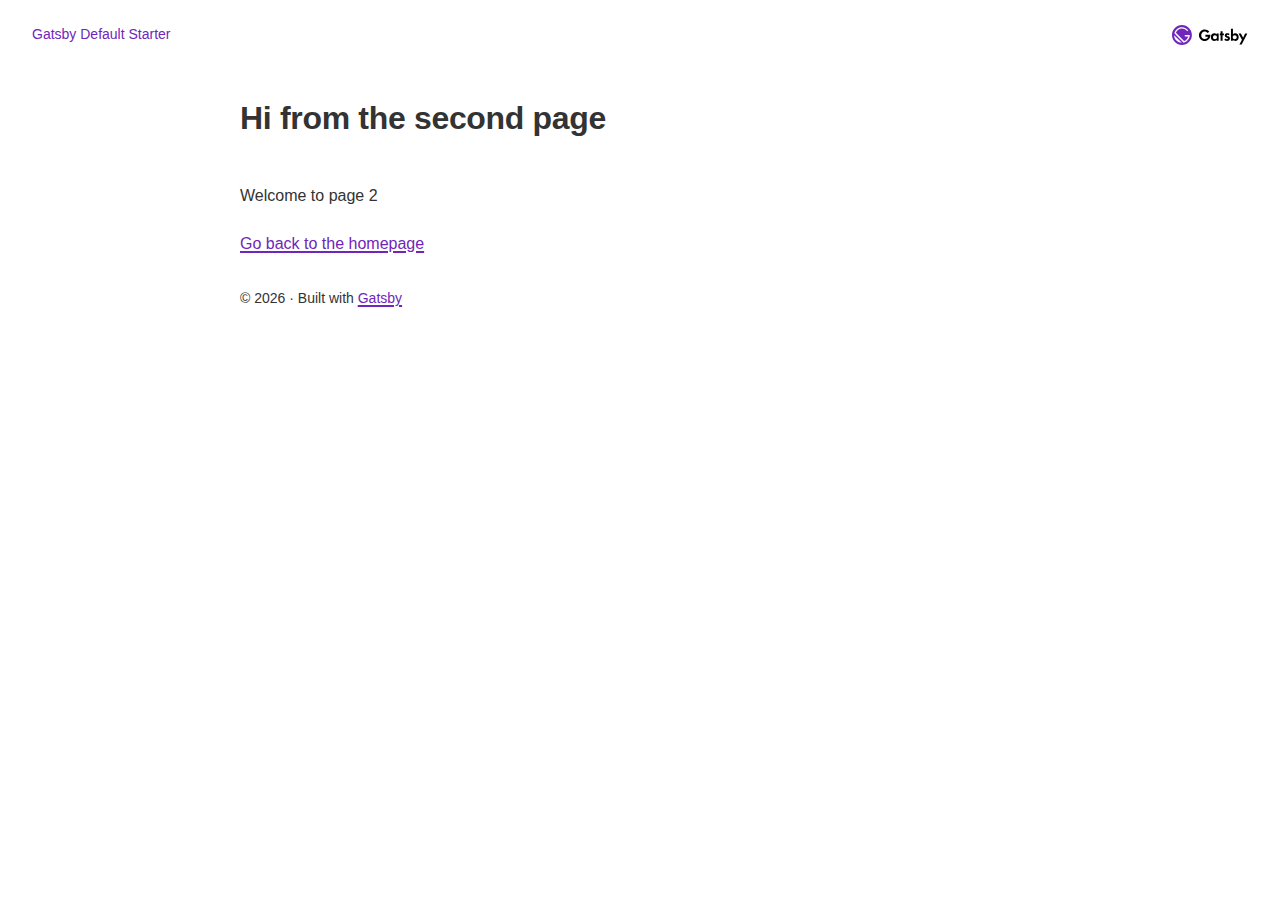
<file: page-2/index.html>
<!DOCTYPE html><html lang="en"><head><meta charSet="utf-8"/><meta http-equiv="x-ua-compatible" content="ie=edge"/><meta name="viewport" content="width=device-width, initial-scale=1, shrink-to-fit=no"/><meta name="generator" content="Gatsby 5.3.3"/><meta name="description" content="Kick off your next, great Gatsby project with this default starter. This barebones starter ships with the main Gatsby configuration files you might need." data-gatsby-head="true"/><meta property="og:title" content="Page two" data-gatsby-head="true"/><meta property="og:description" content="Kick off your next, great Gatsby project with this default starter. This barebones starter ships with the main Gatsby configuration files you might need." data-gatsby-head="true"/><meta property="og:type" content="website" data-gatsby-head="true"/><meta name="twitter:card" content="summary" data-gatsby-head="true"/><meta name="twitter:creator" content="@gatsbyjs" data-gatsby-head="true"/><meta name="twitter:title" content="Page two" data-gatsby-head="true"/><meta name="twitter:description" content="Kick off your next, great Gatsby project with this default starter. This barebones starter ships with the main Gatsby configuration files you might need." data-gatsby-head="true"/><style data-href="/styles.8dc662cd4ca180166645.css" data-identity="gatsby-global-css">:root{--border-radius:4px;--color-text:#333;--color-primary:#7026b9;--color-code-bg:#fff4db;--color-code:#8a6534;--font-sans:-apple-system,BlinkMacSystemFont,"Segoe UI",Helvetica,Arial,sans-serif,"Apple Color Emoji","Segoe UI Emoji";--font-mono:SFMono-Regular,Menlo,Monaco,Consolas,"Liberation Mono","Courier New",monospace;--font-lg:18px;--font-md:16px;--font-sm:14px;--font-sx:12px;--line-height-loose:1.75;--line-height-normal:1.5;--line-height-dense:1.1;--space-1:4px;--space-2:8px;--space-3:16px;--space-4:24px;--space-5:32px;--space-6:64px;--size-content:54rem;--size-gutter:var(--space-5);--size-gap:var(--space-6)}html{-webkit-text-size-adjust:100%;box-sizing:border-box;font:sans-serif;font-size:var(--font-md);line-height:var(--line-height-normal);overflow-y:scroll}body{-moz-osx-font-smoothing:grayscale;-webkit-font-smoothing:antialiased;word-wrap:break-word;color:var(--color-text);font-family:sans-serif;font-family:var(--font-sans);font-weight:400;margin:0}a{background-color:transparent;color:var(--color-primary);font-weight:500;text-decoration:none;text-decoration:underline;text-decoration-thickness:1.5px;text-underline-offset:2px}a:active,a:hover{outline-width:0;text-decoration:none}abbr[title]{border-bottom:1px dotted rgba(0,0,0,.5);cursor:help;text-decoration:none}b,strong{font-weight:inherit;font-weight:bolder}dfn{font-style:italic}h1{letter-spacing:-.01em;line-height:var(--line-height-dense);margin:0 0 3rem;padding:0}h1>b{color:var(--color-primary)}img{border-style:none;max-width:100%}code,kbd,pre,samp{font-family:var(--font-mono);font-size:1em;line-height:inherit}hr{background:rgba(0,0,0,.2);border:none;box-sizing:content-box;height:1px;margin-bottom:calc(var(--space-4) - 1px);margin-left:0;margin-right:0;margin-top:0;overflow:visible;padding:0}*,:after,:before{box-sizing:inherit}dd,dl,fieldset,figure,hgroup,img,ol,p,ul{margin:0;margin-bottom:var(--space-4);padding:0}ol,ul{list-style-image:none;list-style-position:outside;margin-left:var(--space-4)}pre{word-wrap:normal;background:rgba(0,0,0,.04);border-radius:var(--border-radius);font-size:.875rem;line-height:var(--line-height-normal);margin-bottom:var(--space-4);margin-left:0;margin-right:0;margin-top:0;overflow:auto;padding:var(--space-4)}b,dt,strong,th{font-weight:700}li{margin-bottom:calc(var(--space-4)/2)}ol li,ul li{padding-left:0}li>ol,li>ul{margin-bottom:calc(var(--space-4)/2);margin-left:var(--space-4);margin-top:calc(var(--space-4)/2)}blockquote :last-child,li :last-child,p :last-child{margin-bottom:0}li>p{margin-bottom:calc(var(--space-4)/2)}p{max-width:680px}code,kbd,samp{font-size:.875rem}abbr,acronym{border-bottom:1px dotted rgba(0,0,0,.5);cursor:help}code,tt{background-color:var(--color-code-bg);border-radius:var(--border-radius);color:var(--color-code);font-family:var(--font-mono);padding-bottom:.25em;padding-top:.25em;word-break:normal}pre code{background:none}code:after,code:before,tt:after,tt:before{content:"\00a0";letter-spacing:-.2em}pre code:after,pre code:before,pre tt:after,pre tt:before{content:none}.index-module--list--fb407{--w:280px;--n:2;display:grid;gap:var(--size-gap);grid-template-columns:repeat(auto-fit,minmax(max(var(--w),100%/(var(--n) + 1) + .1%),1fr));margin:0;margin-bottom:var(--size-gap);margin-top:var(--size-gap)}.index-module--listItem--06e6d{margin:0}.index-module--listItem--06e6d::marker{color:#e95800}.index-module--listItem--06e6d:nth-child(2)::marker{color:#159bf3}.index-module--listItem--06e6d:nth-child(3)::marker{color:#8eb814}.index-module--listItem--06e6d:nth-child(4)::marker{color:#639}.index-module--listItemLink--02c9e{color:var(--color-primary);font-weight:700}.index-module--listItemDescription--f3875{color:var(--color-text);margin-bottom:0;margin-top:var(--space-1)}.index-module--textCenter--4ece3{text-align:center}.index-module--intro--0b876{line-height:var(--line-height-loose);max-width:none}</style><title data-gatsby-head="true">Page two | Gatsby Default Starter</title><style>.gatsby-image-wrapper{position:relative;overflow:hidden}.gatsby-image-wrapper picture.object-fit-polyfill{position:static!important}.gatsby-image-wrapper img{bottom:0;height:100%;left:0;margin:0;max-width:none;padding:0;position:absolute;right:0;top:0;width:100%;object-fit:cover}.gatsby-image-wrapper [data-main-image]{opacity:0;transform:translateZ(0);transition:opacity .25s linear;will-change:opacity}.gatsby-image-wrapper-constrained{display:inline-block;vertical-align:top}</style><noscript><style>.gatsby-image-wrapper noscript [data-main-image]{opacity:1!important}.gatsby-image-wrapper [data-placeholder-image]{opacity:0!important}</style></noscript><script type="module">const e="undefined"!=typeof HTMLImageElement&&"loading"in HTMLImageElement.prototype;e&&document.body.addEventListener("load",(function(e){const t=e.target;if(void 0===t.dataset.mainImage)return;if(void 0===t.dataset.gatsbyImageSsr)return;let a=null,n=t;for(;null===a&&n;)void 0!==n.parentNode.dataset.gatsbyImageWrapper&&(a=n.parentNode),n=n.parentNode;const o=a.querySelector("[data-placeholder-image]"),r=new Image;r.src=t.currentSrc,r.decode().catch((()=>{})).then((()=>{t.style.opacity=1,o&&(o.style.opacity=0,o.style.transition="opacity 500ms linear")}))}),!0);</script><link rel="icon" href="/favicon-32x32.png?v=4a9773549091c227cd2eb82ccd9c5e3a" type="image/png"/><link rel="manifest" href="/manifest.webmanifest" crossorigin="anonymous"/><link rel="apple-touch-icon" sizes="48x48" href="/icons/icon-48x48.png?v=4a9773549091c227cd2eb82ccd9c5e3a"/><link rel="apple-touch-icon" sizes="72x72" href="/icons/icon-72x72.png?v=4a9773549091c227cd2eb82ccd9c5e3a"/><link rel="apple-touch-icon" sizes="96x96" href="/icons/icon-96x96.png?v=4a9773549091c227cd2eb82ccd9c5e3a"/><link rel="apple-touch-icon" sizes="144x144" href="/icons/icon-144x144.png?v=4a9773549091c227cd2eb82ccd9c5e3a"/><link rel="apple-touch-icon" sizes="192x192" href="/icons/icon-192x192.png?v=4a9773549091c227cd2eb82ccd9c5e3a"/><link rel="apple-touch-icon" sizes="256x256" href="/icons/icon-256x256.png?v=4a9773549091c227cd2eb82ccd9c5e3a"/><link rel="apple-touch-icon" sizes="384x384" href="/icons/icon-384x384.png?v=4a9773549091c227cd2eb82ccd9c5e3a"/><link rel="apple-touch-icon" sizes="512x512" href="/icons/icon-512x512.png?v=4a9773549091c227cd2eb82ccd9c5e3a"/></head><body><div id="___gatsby"><div style="outline:none" tabindex="-1" id="gatsby-focus-wrapper"><header style="margin:0 auto;padding:var(--space-4) var(--size-gutter);display:flex;align-items:center;justify-content:space-between"><a style="font-size:var(--font-sm);text-decoration:none" href="/">Gatsby Default Starter</a><img alt="Gatsby logo" height="20" style="margin:0" src="data:image/svg+xml,%3Csvg fill=&#x27;none&#x27; viewBox=&#x27;0 0 107 28&#x27; xmlns=&#x27;http://www.w3.org/2000/svg&#x27; xmlns:xlink=&#x27;http://www.w3.org/1999/xlink&#x27;%3E%3CclipPath id=&#x27;a&#x27;%3E%3Cpath d=&#x27;m0 0h106.1v28h-106.1z&#x27;/%3E%3C/clipPath%3E%3Cg clip-path=&#x27;url(%23a)&#x27;%3E%3Cg fill=&#x27;%23000&#x27;%3E%3Cpath clip-rule=&#x27;evenodd&#x27; d=&#x27;m89 11.7c-.8 0-2.2.2-3.2 1.6v-8.10005h-2.8v16.80005h2.7v-1.3c1.1 1.5 2.6 1.5999 3.2 1.5999 3 0 5-2.2999 5-5.2999s-2-5.3-4.9-5.3zm-.7 2.5c1.7 0 2.8 1.2 2.8 2.8s-1.2 2.8-2.8 2.8c-1.7 0-2.8-1.2-2.8-2.8s1.1-2.8 2.8-2.8z&#x27; fill-rule=&#x27;evenodd&#x27;/%3E%3Cpath d=&#x27;m71.2 21.9999v-7.6h1.9v-2.4h-1.9v-3.40005h-2.8v3.40005h-1.1v2.4h1.1v7.6z&#x27;/%3E%3Cpath clip-rule=&#x27;evenodd&#x27; d=&#x27;m65.6999 12h-2.9v1.3c-.8999-1.5-2.4-1.6-3.2-1.6-2.9 0-4.8999 2.4-4.8999 5.3s1.9999 5.2999 5.0999 5.2999c.8 0 2.1001-.0999 3.1001-1.5999v1.3h2.7999zm-5.1999 7.8c-1.7001 0-2.8-1.2-2.8-2.8s1.2-2.8 2.8-2.8c1.7 0 2.7999 1.2 2.7999 2.8s-1.1999 2.8-2.7999 2.8z&#x27; fill-rule=&#x27;evenodd&#x27;/%3E%3Cpath d=&#x27;m79.7001 14.4c-.7-.6-1.3-.7-1.6-.7-.7 0-1.1.3-1.1.8 0 .3.1.6.9.9l.7.2c.1261.0472.2621.0945.4037.1437.7571.2632 1.6751.5823 2.0963 1.2563.3.4.5 1 .5 1.7 0 .9-.3 1.8-1.1 2.5s-1.8 1.0999-3 1.0999c-2.1 0-3.2-.9999-3.9-1.6999l1.5-1.7c.6.6 1.4 1.2 2.2 1.2s1.4-.4 1.4-1.1c0-.6-.5-.9-.9-1l-.6-.2c-.0687-.0295-.1384-.0589-.2087-.0887l-.0011-.0004c-.6458-.2729-1.3496-.5704-1.8902-1.1109-.5-.5-.8-1.1-.8-1.9 0-1 .5-1.8 1-2.3.8-.6 1.8-.7 2.6-.7.7 0 1.9.1 3.2 1.1z&#x27;/%3E%3Cpath d=&#x27;m98.5 20.5-4.8-8.5h3.3l3.1 5.7 2.8-5.7h3.2l-8 15.3h-3.2z&#x27;/%3E%3Cpath d=&#x27;m47 13.7h7c0 .0634.01.1267.0206.1932.0227.1435.0477.3018-.0206.5068 0 4.5-3.4 8.1-8 8.1s-8-3.6-8-8.1c0-4.49995 3.6-8.09995 8-8.09995 2.6 0 5 1.2 6.5 3.3l-2.3 1.49995c-1-1.29995-2.6-2.09995-4.2-2.09995-2.9 0-4.9 2.49995-4.9 5.39995s2.1 5.3 5 5.3c2.6 0 4-1.3 4.6-3.2h-3.7z&#x27;/%3E%3C/g%3E%3Cpath d=&#x27;m18 14h7c0 5.2-3.7 9.6-8.5 10.8l-13.19995-13.2c1.1-4.9 5.5-8.6 10.69995-8.6 3.7 0 6.9 1.8 8.9 4.5l-1.5 1.3c-1.7-2.3-4.4-3.8-7.4-3.8-3.9 0-7.29995 2.5-8.49995 6l11.49995 11.5c2.9-1 5.1-3.5 5.8-6.5h-4.8z&#x27; fill=&#x27;%23fff&#x27;/%3E%3Cpath d=&#x27;m6.2 21.7001c-2.1-2.1-3.2-4.8-3.2-7.6l10.8 10.8c-2.7 0-5.5-1.1-7.6-3.2z&#x27; fill=&#x27;%23fff&#x27;/%3E%3Cpath d=&#x27;m14 0c-7.7 0-14 6.3-14 14s6.3 14 14 14 14-6.3 14-14-6.3-14-14-14zm-7.8 21.8c-2.1-2.1-3.2-4.9-3.2-7.6l10.9 10.8c-2.8-.1-5.6-1.1-7.7-3.2zm10.2 2.9-13.1-13.1c1.1-4.9 5.5-8.6 10.7-8.6 3.7 0 6.9 1.8 8.9 4.5l-1.5 1.3c-1.7-2.3-4.4-3.8-7.4-3.8-3.9 0-7.2 2.5-8.5 6l11.5 11.5c2.9-1 5.1-3.5 5.8-6.5h-4.8v-2h7c0 5.2-3.7 9.6-8.6 10.7z&#x27; fill=&#x27;%237026b9&#x27;/%3E%3C/g%3E%3C/svg%3E"/></header><div style="margin:0 auto;max-width:var(--size-content);padding:var(--size-gutter)"><main><h1>Hi from the second page</h1><p>Welcome to page 2</p><a href="/">Go back to the homepage</a></main><footer style="margin-top:var(--space-5);font-size:var(--font-sm)">© <!-- -->2023<!-- --> · Built with<!-- --> <a href="https://www.gatsbyjs.com">Gatsby</a></footer></div></div><div id="gatsby-announcer" style="position:absolute;top:0;width:1px;height:1px;padding:0;overflow:hidden;clip:rect(0, 0, 0, 0);white-space:nowrap;border:0" aria-live="assertive" aria-atomic="true"></div></div><script id="gatsby-script-loader">/*<![CDATA[*/window.pagePath="/page-2/";/*]]>*/</script><!-- slice-start id="_gatsby-scripts-1" -->
          <script
            id="gatsby-chunk-mapping"
          >
            window.___chunkMapping="{\"app\":[\"/app-23cb57e17730666f653e.js\"],\"component---src-pages-404-js\":[\"/component---src-pages-404-js-64b7b42e3d2efce6fb9f.js\"],\"component---src-pages-about-js\":[\"/component---src-pages-about-js-e93cb3a3dae1f982db1f.js\"],\"component---src-pages-coffee-js\":[\"/component---src-pages-coffee-js-d5995fb814525e17609c.js\"],\"component---src-pages-index-js\":[\"/component---src-pages-index-js-364b58c68f8d513b6054.js\"],\"component---src-pages-page-1-js\":[\"/component---src-pages-page-1-js-46a716e57b52bb4cec42.js\"],\"component---src-pages-page-2-js\":[\"/component---src-pages-page-2-js-f9c0996d9fe1fe70f608.js\"],\"component---src-pages-using-ssr-js\":[\"/component---src-pages-using-ssr-js-2fd9537e76fde49860ef.js\"],\"component---src-pages-using-typescript-tsx\":[\"/component---src-pages-using-typescript-tsx-a3cd45a2e02c6d5e4798.js\"],\"component---src-pages-wine-js\":[\"/component---src-pages-wine-js-317c247154a22c3b72a8.js\"],\"component---src-templates-using-dsg-js\":[\"/component---src-templates-using-dsg-js-0d54b77c9f5deb8c7989.js\"]}";
          </script>
        <script>window.___webpackCompilationHash="f7719eec545b87eeb939";</script><script src="/webpack-runtime-4f7e4f9dc0a7e161f048.js" async></script><script src="/framework-6e68b7056956344bfd29.js" async></script><script src="/app-23cb57e17730666f653e.js" async></script><!-- slice-end id="_gatsby-scripts-1" --></body></html>
</file>
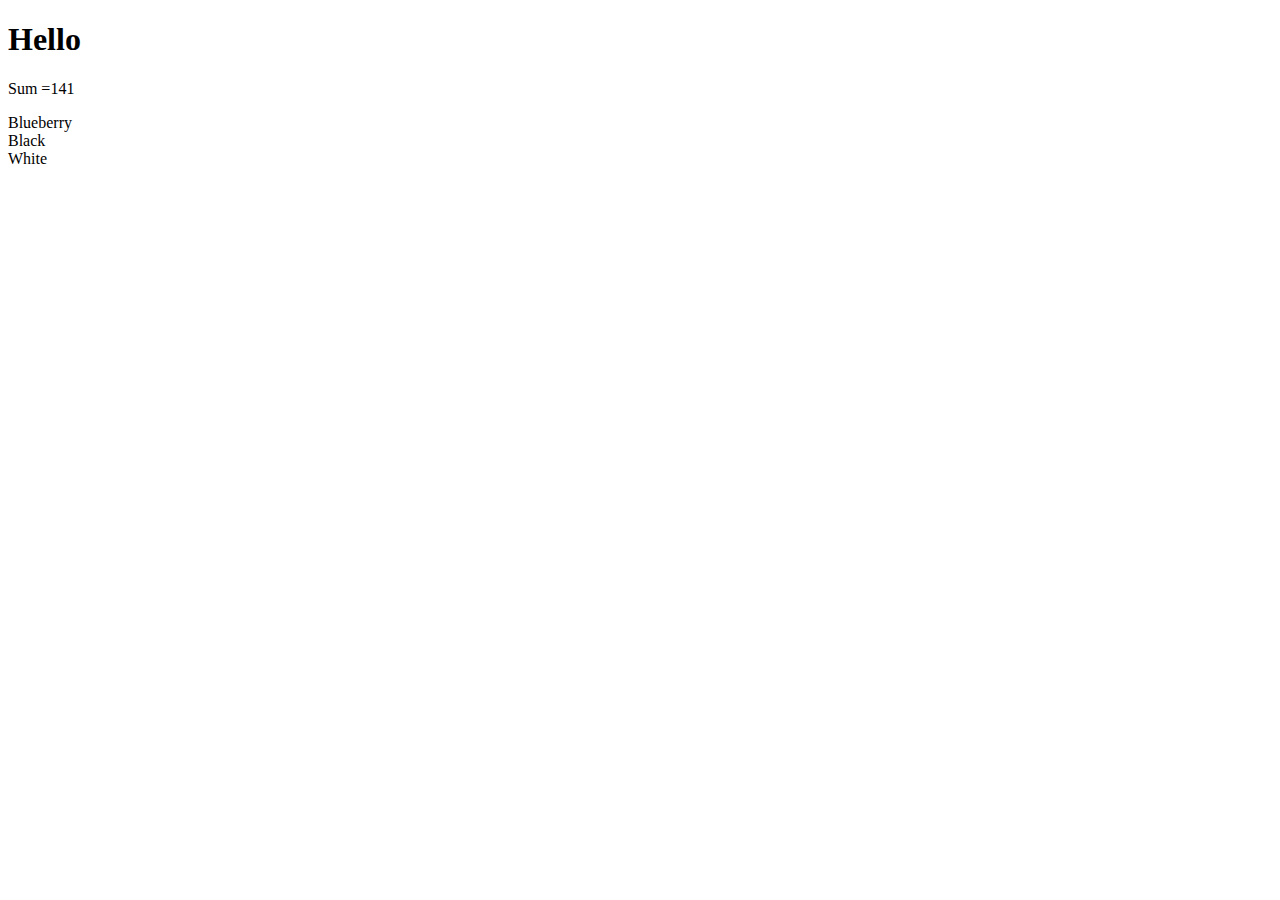
<file: page1/index.html>
<!DOCTYPE html><html lang="en"><head><meta charSet="utf-8"/><meta http-equiv="x-ua-compatible" content="ie=edge"/><meta name="viewport" content="width=device-width, initial-scale=1, shrink-to-fit=no"/><meta name="generator" content="Gatsby 5.3.3"/><style>.gatsby-image-wrapper{position:relative;overflow:hidden}.gatsby-image-wrapper picture.object-fit-polyfill{position:static!important}.gatsby-image-wrapper img{bottom:0;height:100%;left:0;margin:0;max-width:none;padding:0;position:absolute;right:0;top:0;width:100%;object-fit:cover}.gatsby-image-wrapper [data-main-image]{opacity:0;transform:translateZ(0);transition:opacity .25s linear;will-change:opacity}.gatsby-image-wrapper-constrained{display:inline-block;vertical-align:top}</style><noscript><style>.gatsby-image-wrapper noscript [data-main-image]{opacity:1!important}.gatsby-image-wrapper [data-placeholder-image]{opacity:0!important}</style></noscript><script type="module">const e="undefined"!=typeof HTMLImageElement&&"loading"in HTMLImageElement.prototype;e&&document.body.addEventListener("load",(function(e){const t=e.target;if(void 0===t.dataset.mainImage)return;if(void 0===t.dataset.gatsbyImageSsr)return;let a=null,n=t;for(;null===a&&n;)void 0!==n.parentNode.dataset.gatsbyImageWrapper&&(a=n.parentNode),n=n.parentNode;const o=a.querySelector("[data-placeholder-image]"),r=new Image;r.src=t.currentSrc,r.decode().catch((()=>{})).then((()=>{t.style.opacity=1,o&&(o.style.opacity=0,o.style.transition="opacity 500ms linear")}))}),!0);</script><link rel="icon" href="/favicon-32x32.png?v=4a9773549091c227cd2eb82ccd9c5e3a" type="image/png"/><link rel="manifest" href="/manifest.webmanifest" crossorigin="anonymous"/><link rel="apple-touch-icon" sizes="48x48" href="/icons/icon-48x48.png?v=4a9773549091c227cd2eb82ccd9c5e3a"/><link rel="apple-touch-icon" sizes="72x72" href="/icons/icon-72x72.png?v=4a9773549091c227cd2eb82ccd9c5e3a"/><link rel="apple-touch-icon" sizes="96x96" href="/icons/icon-96x96.png?v=4a9773549091c227cd2eb82ccd9c5e3a"/><link rel="apple-touch-icon" sizes="144x144" href="/icons/icon-144x144.png?v=4a9773549091c227cd2eb82ccd9c5e3a"/><link rel="apple-touch-icon" sizes="192x192" href="/icons/icon-192x192.png?v=4a9773549091c227cd2eb82ccd9c5e3a"/><link rel="apple-touch-icon" sizes="256x256" href="/icons/icon-256x256.png?v=4a9773549091c227cd2eb82ccd9c5e3a"/><link rel="apple-touch-icon" sizes="384x384" href="/icons/icon-384x384.png?v=4a9773549091c227cd2eb82ccd9c5e3a"/><link rel="apple-touch-icon" sizes="512x512" href="/icons/icon-512x512.png?v=4a9773549091c227cd2eb82ccd9c5e3a"/></head><body><div id="___gatsby"><div style="outline:none" tabindex="-1" id="gatsby-focus-wrapper"><h1>Hello</h1><p>Sum =<!-- -->141</p><u1><li>Blueberry</li><li>Black</li><li>White</li></u1></div><div id="gatsby-announcer" style="position:absolute;top:0;width:1px;height:1px;padding:0;overflow:hidden;clip:rect(0, 0, 0, 0);white-space:nowrap;border:0" aria-live="assertive" aria-atomic="true"></div></div><script id="gatsby-script-loader">/*<![CDATA[*/window.pagePath="/page1/";/*]]>*/</script><!-- slice-start id="_gatsby-scripts-1" -->
          <script
            id="gatsby-chunk-mapping"
          >
            window.___chunkMapping="{\"app\":[\"/app-23cb57e17730666f653e.js\"],\"component---src-pages-404-js\":[\"/component---src-pages-404-js-64b7b42e3d2efce6fb9f.js\"],\"component---src-pages-about-js\":[\"/component---src-pages-about-js-e93cb3a3dae1f982db1f.js\"],\"component---src-pages-coffee-js\":[\"/component---src-pages-coffee-js-d5995fb814525e17609c.js\"],\"component---src-pages-index-js\":[\"/component---src-pages-index-js-364b58c68f8d513b6054.js\"],\"component---src-pages-page-1-js\":[\"/component---src-pages-page-1-js-46a716e57b52bb4cec42.js\"],\"component---src-pages-page-2-js\":[\"/component---src-pages-page-2-js-f9c0996d9fe1fe70f608.js\"],\"component---src-pages-using-ssr-js\":[\"/component---src-pages-using-ssr-js-2fd9537e76fde49860ef.js\"],\"component---src-pages-using-typescript-tsx\":[\"/component---src-pages-using-typescript-tsx-a3cd45a2e02c6d5e4798.js\"],\"component---src-pages-wine-js\":[\"/component---src-pages-wine-js-317c247154a22c3b72a8.js\"],\"component---src-templates-using-dsg-js\":[\"/component---src-templates-using-dsg-js-0d54b77c9f5deb8c7989.js\"]}";
          </script>
        <script>window.___webpackCompilationHash="f7719eec545b87eeb939";</script><script src="/webpack-runtime-4f7e4f9dc0a7e161f048.js" async></script><script src="/framework-6e68b7056956344bfd29.js" async></script><script src="/app-23cb57e17730666f653e.js" async></script><!-- slice-end id="_gatsby-scripts-1" --></body></html>
</file>
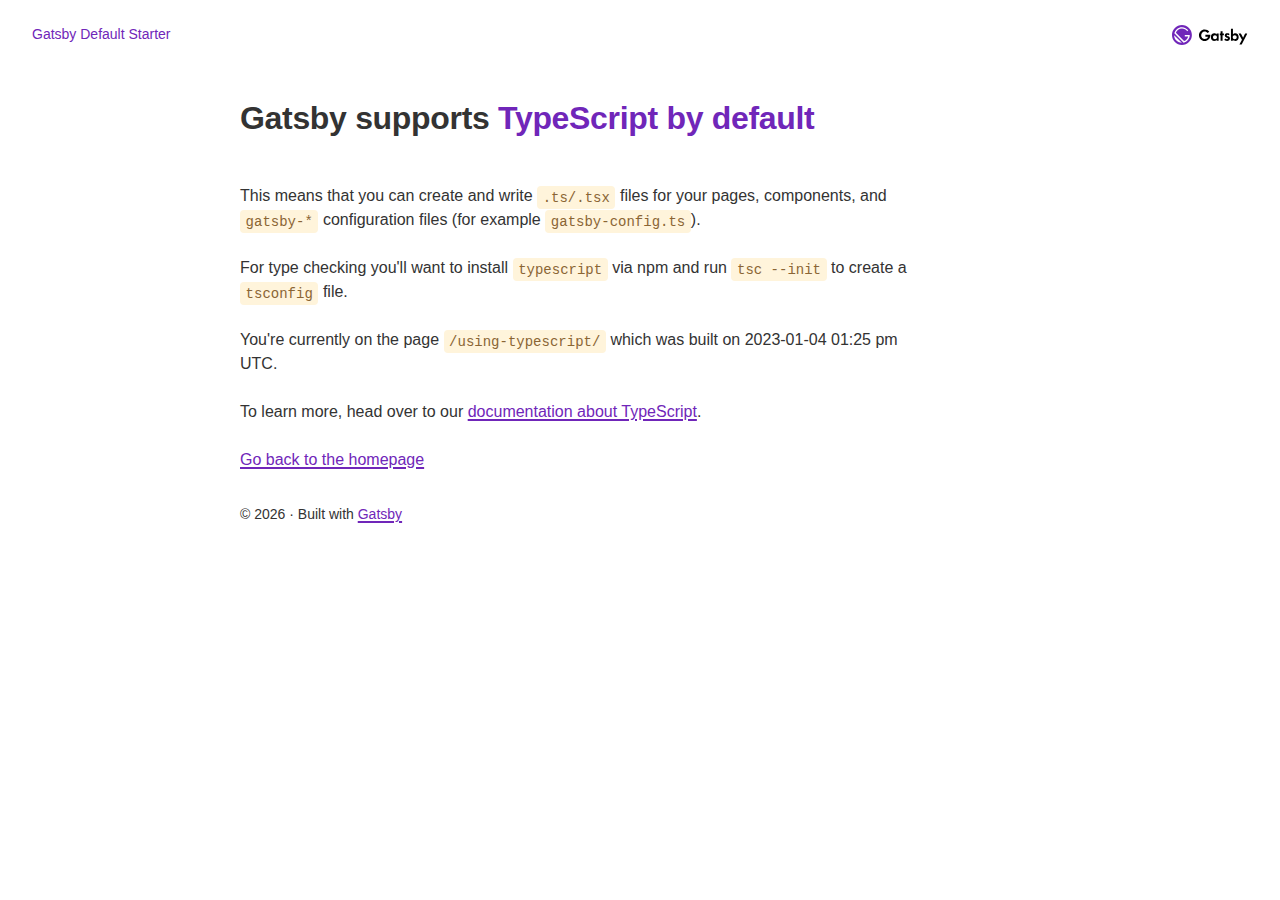
<file: using-typescript/index.html>
<!DOCTYPE html><html lang="en"><head><meta charSet="utf-8"/><meta http-equiv="x-ua-compatible" content="ie=edge"/><meta name="viewport" content="width=device-width, initial-scale=1, shrink-to-fit=no"/><meta name="generator" content="Gatsby 5.3.3"/><meta name="description" content="Kick off your next, great Gatsby project with this default starter. This barebones starter ships with the main Gatsby configuration files you might need." data-gatsby-head="true"/><meta property="og:title" content="Using TypeScript" data-gatsby-head="true"/><meta property="og:description" content="Kick off your next, great Gatsby project with this default starter. This barebones starter ships with the main Gatsby configuration files you might need." data-gatsby-head="true"/><meta property="og:type" content="website" data-gatsby-head="true"/><meta name="twitter:card" content="summary" data-gatsby-head="true"/><meta name="twitter:creator" content="@gatsbyjs" data-gatsby-head="true"/><meta name="twitter:title" content="Using TypeScript" data-gatsby-head="true"/><meta name="twitter:description" content="Kick off your next, great Gatsby project with this default starter. This barebones starter ships with the main Gatsby configuration files you might need." data-gatsby-head="true"/><style data-href="/styles.8dc662cd4ca180166645.css" data-identity="gatsby-global-css">:root{--border-radius:4px;--color-text:#333;--color-primary:#7026b9;--color-code-bg:#fff4db;--color-code:#8a6534;--font-sans:-apple-system,BlinkMacSystemFont,"Segoe UI",Helvetica,Arial,sans-serif,"Apple Color Emoji","Segoe UI Emoji";--font-mono:SFMono-Regular,Menlo,Monaco,Consolas,"Liberation Mono","Courier New",monospace;--font-lg:18px;--font-md:16px;--font-sm:14px;--font-sx:12px;--line-height-loose:1.75;--line-height-normal:1.5;--line-height-dense:1.1;--space-1:4px;--space-2:8px;--space-3:16px;--space-4:24px;--space-5:32px;--space-6:64px;--size-content:54rem;--size-gutter:var(--space-5);--size-gap:var(--space-6)}html{-webkit-text-size-adjust:100%;box-sizing:border-box;font:sans-serif;font-size:var(--font-md);line-height:var(--line-height-normal);overflow-y:scroll}body{-moz-osx-font-smoothing:grayscale;-webkit-font-smoothing:antialiased;word-wrap:break-word;color:var(--color-text);font-family:sans-serif;font-family:var(--font-sans);font-weight:400;margin:0}a{background-color:transparent;color:var(--color-primary);font-weight:500;text-decoration:none;text-decoration:underline;text-decoration-thickness:1.5px;text-underline-offset:2px}a:active,a:hover{outline-width:0;text-decoration:none}abbr[title]{border-bottom:1px dotted rgba(0,0,0,.5);cursor:help;text-decoration:none}b,strong{font-weight:inherit;font-weight:bolder}dfn{font-style:italic}h1{letter-spacing:-.01em;line-height:var(--line-height-dense);margin:0 0 3rem;padding:0}h1>b{color:var(--color-primary)}img{border-style:none;max-width:100%}code,kbd,pre,samp{font-family:var(--font-mono);font-size:1em;line-height:inherit}hr{background:rgba(0,0,0,.2);border:none;box-sizing:content-box;height:1px;margin-bottom:calc(var(--space-4) - 1px);margin-left:0;margin-right:0;margin-top:0;overflow:visible;padding:0}*,:after,:before{box-sizing:inherit}dd,dl,fieldset,figure,hgroup,img,ol,p,ul{margin:0;margin-bottom:var(--space-4);padding:0}ol,ul{list-style-image:none;list-style-position:outside;margin-left:var(--space-4)}pre{word-wrap:normal;background:rgba(0,0,0,.04);border-radius:var(--border-radius);font-size:.875rem;line-height:var(--line-height-normal);margin-bottom:var(--space-4);margin-left:0;margin-right:0;margin-top:0;overflow:auto;padding:var(--space-4)}b,dt,strong,th{font-weight:700}li{margin-bottom:calc(var(--space-4)/2)}ol li,ul li{padding-left:0}li>ol,li>ul{margin-bottom:calc(var(--space-4)/2);margin-left:var(--space-4);margin-top:calc(var(--space-4)/2)}blockquote :last-child,li :last-child,p :last-child{margin-bottom:0}li>p{margin-bottom:calc(var(--space-4)/2)}p{max-width:680px}code,kbd,samp{font-size:.875rem}abbr,acronym{border-bottom:1px dotted rgba(0,0,0,.5);cursor:help}code,tt{background-color:var(--color-code-bg);border-radius:var(--border-radius);color:var(--color-code);font-family:var(--font-mono);padding-bottom:.25em;padding-top:.25em;word-break:normal}pre code{background:none}code:after,code:before,tt:after,tt:before{content:"\00a0";letter-spacing:-.2em}pre code:after,pre code:before,pre tt:after,pre tt:before{content:none}.index-module--list--fb407{--w:280px;--n:2;display:grid;gap:var(--size-gap);grid-template-columns:repeat(auto-fit,minmax(max(var(--w),100%/(var(--n) + 1) + .1%),1fr));margin:0;margin-bottom:var(--size-gap);margin-top:var(--size-gap)}.index-module--listItem--06e6d{margin:0}.index-module--listItem--06e6d::marker{color:#e95800}.index-module--listItem--06e6d:nth-child(2)::marker{color:#159bf3}.index-module--listItem--06e6d:nth-child(3)::marker{color:#8eb814}.index-module--listItem--06e6d:nth-child(4)::marker{color:#639}.index-module--listItemLink--02c9e{color:var(--color-primary);font-weight:700}.index-module--listItemDescription--f3875{color:var(--color-text);margin-bottom:0;margin-top:var(--space-1)}.index-module--textCenter--4ece3{text-align:center}.index-module--intro--0b876{line-height:var(--line-height-loose);max-width:none}</style><title data-gatsby-head="true">Using TypeScript | Gatsby Default Starter</title><style>.gatsby-image-wrapper{position:relative;overflow:hidden}.gatsby-image-wrapper picture.object-fit-polyfill{position:static!important}.gatsby-image-wrapper img{bottom:0;height:100%;left:0;margin:0;max-width:none;padding:0;position:absolute;right:0;top:0;width:100%;object-fit:cover}.gatsby-image-wrapper [data-main-image]{opacity:0;transform:translateZ(0);transition:opacity .25s linear;will-change:opacity}.gatsby-image-wrapper-constrained{display:inline-block;vertical-align:top}</style><noscript><style>.gatsby-image-wrapper noscript [data-main-image]{opacity:1!important}.gatsby-image-wrapper [data-placeholder-image]{opacity:0!important}</style></noscript><script type="module">const e="undefined"!=typeof HTMLImageElement&&"loading"in HTMLImageElement.prototype;e&&document.body.addEventListener("load",(function(e){const t=e.target;if(void 0===t.dataset.mainImage)return;if(void 0===t.dataset.gatsbyImageSsr)return;let a=null,n=t;for(;null===a&&n;)void 0!==n.parentNode.dataset.gatsbyImageWrapper&&(a=n.parentNode),n=n.parentNode;const o=a.querySelector("[data-placeholder-image]"),r=new Image;r.src=t.currentSrc,r.decode().catch((()=>{})).then((()=>{t.style.opacity=1,o&&(o.style.opacity=0,o.style.transition="opacity 500ms linear")}))}),!0);</script><link rel="icon" href="/favicon-32x32.png?v=4a9773549091c227cd2eb82ccd9c5e3a" type="image/png"/><link rel="manifest" href="/manifest.webmanifest" crossorigin="anonymous"/><link rel="apple-touch-icon" sizes="48x48" href="/icons/icon-48x48.png?v=4a9773549091c227cd2eb82ccd9c5e3a"/><link rel="apple-touch-icon" sizes="72x72" href="/icons/icon-72x72.png?v=4a9773549091c227cd2eb82ccd9c5e3a"/><link rel="apple-touch-icon" sizes="96x96" href="/icons/icon-96x96.png?v=4a9773549091c227cd2eb82ccd9c5e3a"/><link rel="apple-touch-icon" sizes="144x144" href="/icons/icon-144x144.png?v=4a9773549091c227cd2eb82ccd9c5e3a"/><link rel="apple-touch-icon" sizes="192x192" href="/icons/icon-192x192.png?v=4a9773549091c227cd2eb82ccd9c5e3a"/><link rel="apple-touch-icon" sizes="256x256" href="/icons/icon-256x256.png?v=4a9773549091c227cd2eb82ccd9c5e3a"/><link rel="apple-touch-icon" sizes="384x384" href="/icons/icon-384x384.png?v=4a9773549091c227cd2eb82ccd9c5e3a"/><link rel="apple-touch-icon" sizes="512x512" href="/icons/icon-512x512.png?v=4a9773549091c227cd2eb82ccd9c5e3a"/></head><body><div id="___gatsby"><div style="outline:none" tabindex="-1" id="gatsby-focus-wrapper"><header style="margin:0 auto;padding:var(--space-4) var(--size-gutter);display:flex;align-items:center;justify-content:space-between"><a style="font-size:var(--font-sm);text-decoration:none" href="/">Gatsby Default Starter</a><img alt="Gatsby logo" height="20" style="margin:0" src="data:image/svg+xml,%3Csvg fill=&#x27;none&#x27; viewBox=&#x27;0 0 107 28&#x27; xmlns=&#x27;http://www.w3.org/2000/svg&#x27; xmlns:xlink=&#x27;http://www.w3.org/1999/xlink&#x27;%3E%3CclipPath id=&#x27;a&#x27;%3E%3Cpath d=&#x27;m0 0h106.1v28h-106.1z&#x27;/%3E%3C/clipPath%3E%3Cg clip-path=&#x27;url(%23a)&#x27;%3E%3Cg fill=&#x27;%23000&#x27;%3E%3Cpath clip-rule=&#x27;evenodd&#x27; d=&#x27;m89 11.7c-.8 0-2.2.2-3.2 1.6v-8.10005h-2.8v16.80005h2.7v-1.3c1.1 1.5 2.6 1.5999 3.2 1.5999 3 0 5-2.2999 5-5.2999s-2-5.3-4.9-5.3zm-.7 2.5c1.7 0 2.8 1.2 2.8 2.8s-1.2 2.8-2.8 2.8c-1.7 0-2.8-1.2-2.8-2.8s1.1-2.8 2.8-2.8z&#x27; fill-rule=&#x27;evenodd&#x27;/%3E%3Cpath d=&#x27;m71.2 21.9999v-7.6h1.9v-2.4h-1.9v-3.40005h-2.8v3.40005h-1.1v2.4h1.1v7.6z&#x27;/%3E%3Cpath clip-rule=&#x27;evenodd&#x27; d=&#x27;m65.6999 12h-2.9v1.3c-.8999-1.5-2.4-1.6-3.2-1.6-2.9 0-4.8999 2.4-4.8999 5.3s1.9999 5.2999 5.0999 5.2999c.8 0 2.1001-.0999 3.1001-1.5999v1.3h2.7999zm-5.1999 7.8c-1.7001 0-2.8-1.2-2.8-2.8s1.2-2.8 2.8-2.8c1.7 0 2.7999 1.2 2.7999 2.8s-1.1999 2.8-2.7999 2.8z&#x27; fill-rule=&#x27;evenodd&#x27;/%3E%3Cpath d=&#x27;m79.7001 14.4c-.7-.6-1.3-.7-1.6-.7-.7 0-1.1.3-1.1.8 0 .3.1.6.9.9l.7.2c.1261.0472.2621.0945.4037.1437.7571.2632 1.6751.5823 2.0963 1.2563.3.4.5 1 .5 1.7 0 .9-.3 1.8-1.1 2.5s-1.8 1.0999-3 1.0999c-2.1 0-3.2-.9999-3.9-1.6999l1.5-1.7c.6.6 1.4 1.2 2.2 1.2s1.4-.4 1.4-1.1c0-.6-.5-.9-.9-1l-.6-.2c-.0687-.0295-.1384-.0589-.2087-.0887l-.0011-.0004c-.6458-.2729-1.3496-.5704-1.8902-1.1109-.5-.5-.8-1.1-.8-1.9 0-1 .5-1.8 1-2.3.8-.6 1.8-.7 2.6-.7.7 0 1.9.1 3.2 1.1z&#x27;/%3E%3Cpath d=&#x27;m98.5 20.5-4.8-8.5h3.3l3.1 5.7 2.8-5.7h3.2l-8 15.3h-3.2z&#x27;/%3E%3Cpath d=&#x27;m47 13.7h7c0 .0634.01.1267.0206.1932.0227.1435.0477.3018-.0206.5068 0 4.5-3.4 8.1-8 8.1s-8-3.6-8-8.1c0-4.49995 3.6-8.09995 8-8.09995 2.6 0 5 1.2 6.5 3.3l-2.3 1.49995c-1-1.29995-2.6-2.09995-4.2-2.09995-2.9 0-4.9 2.49995-4.9 5.39995s2.1 5.3 5 5.3c2.6 0 4-1.3 4.6-3.2h-3.7z&#x27;/%3E%3C/g%3E%3Cpath d=&#x27;m18 14h7c0 5.2-3.7 9.6-8.5 10.8l-13.19995-13.2c1.1-4.9 5.5-8.6 10.69995-8.6 3.7 0 6.9 1.8 8.9 4.5l-1.5 1.3c-1.7-2.3-4.4-3.8-7.4-3.8-3.9 0-7.29995 2.5-8.49995 6l11.49995 11.5c2.9-1 5.1-3.5 5.8-6.5h-4.8z&#x27; fill=&#x27;%23fff&#x27;/%3E%3Cpath d=&#x27;m6.2 21.7001c-2.1-2.1-3.2-4.8-3.2-7.6l10.8 10.8c-2.7 0-5.5-1.1-7.6-3.2z&#x27; fill=&#x27;%23fff&#x27;/%3E%3Cpath d=&#x27;m14 0c-7.7 0-14 6.3-14 14s6.3 14 14 14 14-6.3 14-14-6.3-14-14-14zm-7.8 21.8c-2.1-2.1-3.2-4.9-3.2-7.6l10.9 10.8c-2.8-.1-5.6-1.1-7.7-3.2zm10.2 2.9-13.1-13.1c1.1-4.9 5.5-8.6 10.7-8.6 3.7 0 6.9 1.8 8.9 4.5l-1.5 1.3c-1.7-2.3-4.4-3.8-7.4-3.8-3.9 0-7.2 2.5-8.5 6l11.5 11.5c2.9-1 5.1-3.5 5.8-6.5h-4.8v-2h7c0 5.2-3.7 9.6-8.6 10.7z&#x27; fill=&#x27;%237026b9&#x27;/%3E%3C/g%3E%3C/svg%3E"/></header><div style="margin:0 auto;max-width:var(--size-content);padding:var(--size-gutter)"><main><h1>Gatsby supports <b>TypeScript by default</b></h1><p>This means that you can create and write <code>.ts/.tsx</code> files for your pages, components, and <code>gatsby-*</code> configuration files (for example <code>gatsby-config.ts</code>).</p><p>For type checking you&#x27;ll want to install <code>typescript</code> via npm and run <code>tsc --init</code> to create a <code>tsconfig</code> file.</p><p>You&#x27;re currently on the page <code>/using-typescript/</code> which was built on <!-- -->2023-01-04 01:25 pm UTC<!-- -->.</p><p>To learn more, head over to our<!-- --> <a href="https://www.gatsbyjs.com/docs/how-to/custom-configuration/typescript/">documentation about TypeScript</a>.</p><a href="/">Go back to the homepage</a></main><footer style="margin-top:var(--space-5);font-size:var(--font-sm)">© <!-- -->2023<!-- --> · Built with<!-- --> <a href="https://www.gatsbyjs.com">Gatsby</a></footer></div></div><div id="gatsby-announcer" style="position:absolute;top:0;width:1px;height:1px;padding:0;overflow:hidden;clip:rect(0, 0, 0, 0);white-space:nowrap;border:0" aria-live="assertive" aria-atomic="true"></div></div><script id="gatsby-script-loader">/*<![CDATA[*/window.pagePath="/using-typescript/";/*]]>*/</script><!-- slice-start id="_gatsby-scripts-1" -->
          <script
            id="gatsby-chunk-mapping"
          >
            window.___chunkMapping="{\"app\":[\"/app-23cb57e17730666f653e.js\"],\"component---src-pages-404-js\":[\"/component---src-pages-404-js-64b7b42e3d2efce6fb9f.js\"],\"component---src-pages-about-js\":[\"/component---src-pages-about-js-e93cb3a3dae1f982db1f.js\"],\"component---src-pages-coffee-js\":[\"/component---src-pages-coffee-js-d5995fb814525e17609c.js\"],\"component---src-pages-index-js\":[\"/component---src-pages-index-js-364b58c68f8d513b6054.js\"],\"component---src-pages-page-1-js\":[\"/component---src-pages-page-1-js-46a716e57b52bb4cec42.js\"],\"component---src-pages-page-2-js\":[\"/component---src-pages-page-2-js-f9c0996d9fe1fe70f608.js\"],\"component---src-pages-using-ssr-js\":[\"/component---src-pages-using-ssr-js-2fd9537e76fde49860ef.js\"],\"component---src-pages-using-typescript-tsx\":[\"/component---src-pages-using-typescript-tsx-a3cd45a2e02c6d5e4798.js\"],\"component---src-pages-wine-js\":[\"/component---src-pages-wine-js-317c247154a22c3b72a8.js\"],\"component---src-templates-using-dsg-js\":[\"/component---src-templates-using-dsg-js-0d54b77c9f5deb8c7989.js\"]}";
          </script>
        <script>window.___webpackCompilationHash="f7719eec545b87eeb939";</script><script src="/webpack-runtime-4f7e4f9dc0a7e161f048.js" async></script><script src="/framework-6e68b7056956344bfd29.js" async></script><script src="/app-23cb57e17730666f653e.js" async></script><!-- slice-end id="_gatsby-scripts-1" --></body></html>
</file>
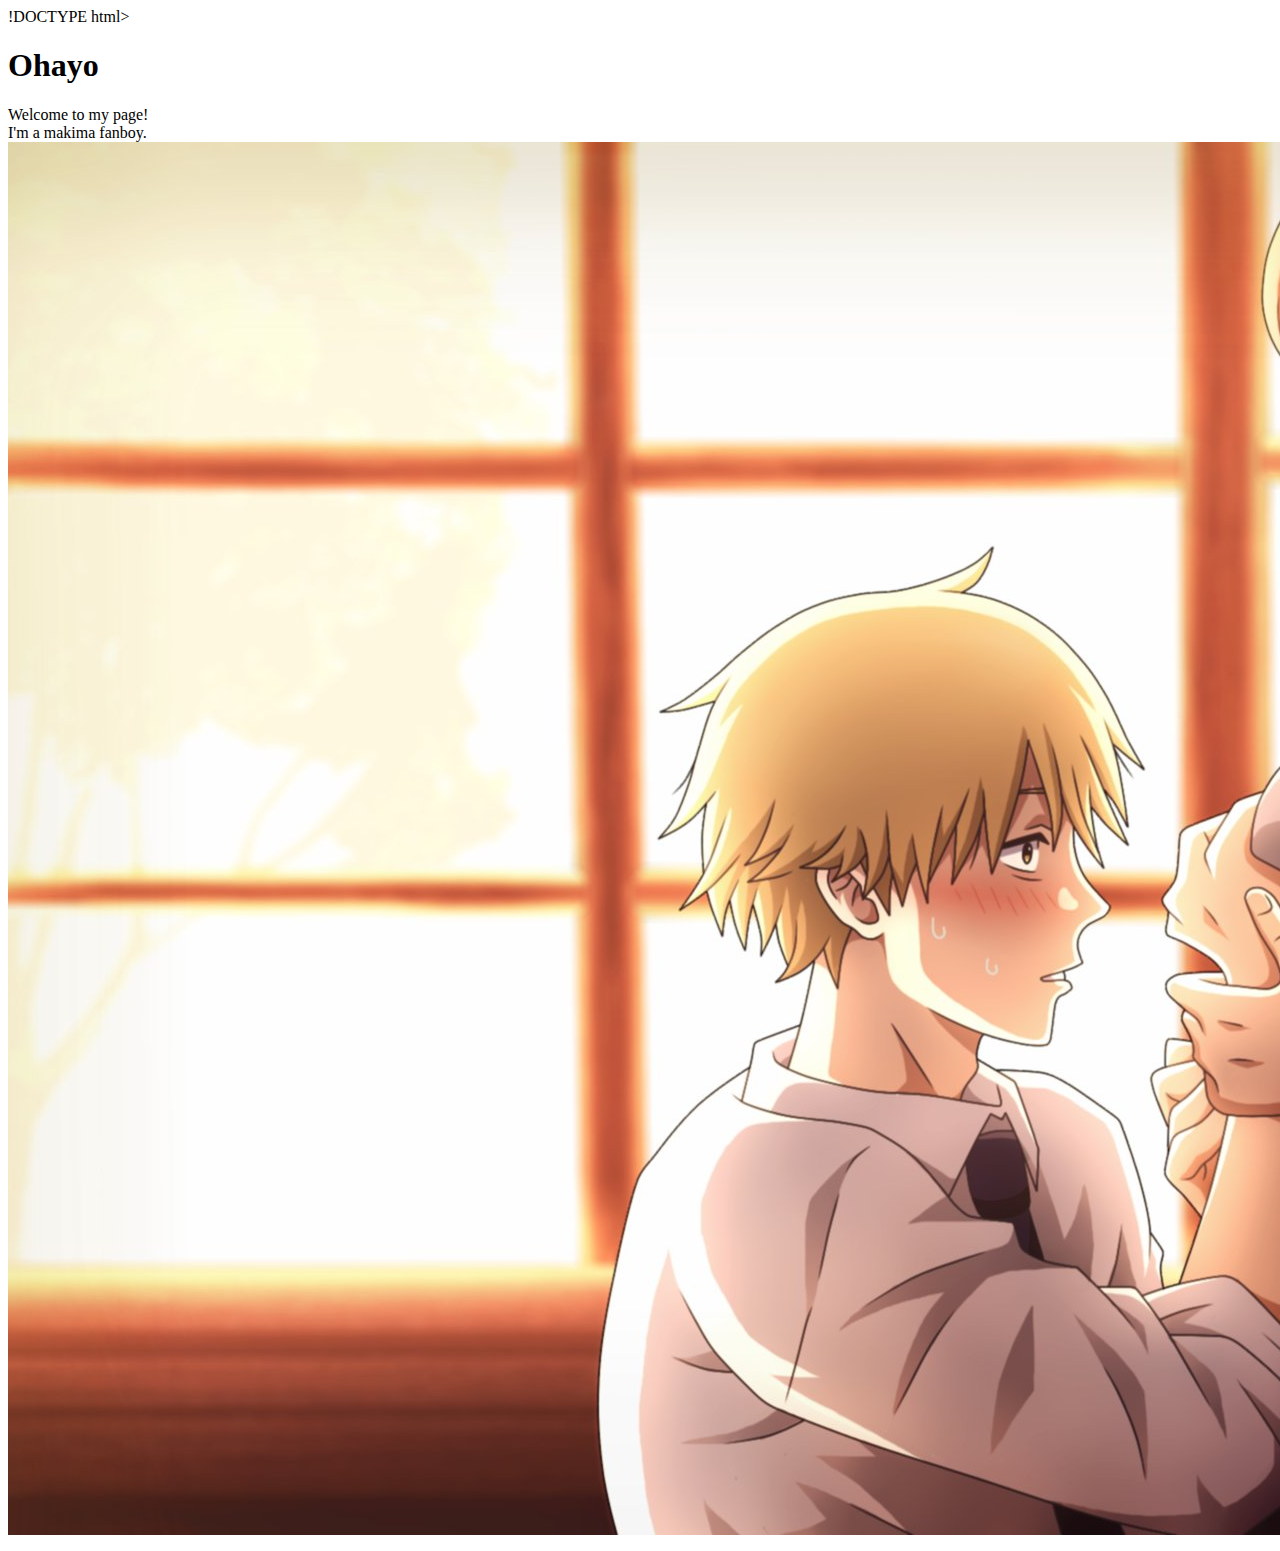
<file: first.html>
!DOCTYPE html>

<html lang="en">

    <head>

        <title>Karmine</title>

    </head>

    <body>

        <h1>Ohayo</h1>

        <p>

            Welcome to my page!<br/>

            I'm a makima fanboy.

            <img src="mk.jpeg"/>

        </p>

    </body>

</html>
</file>
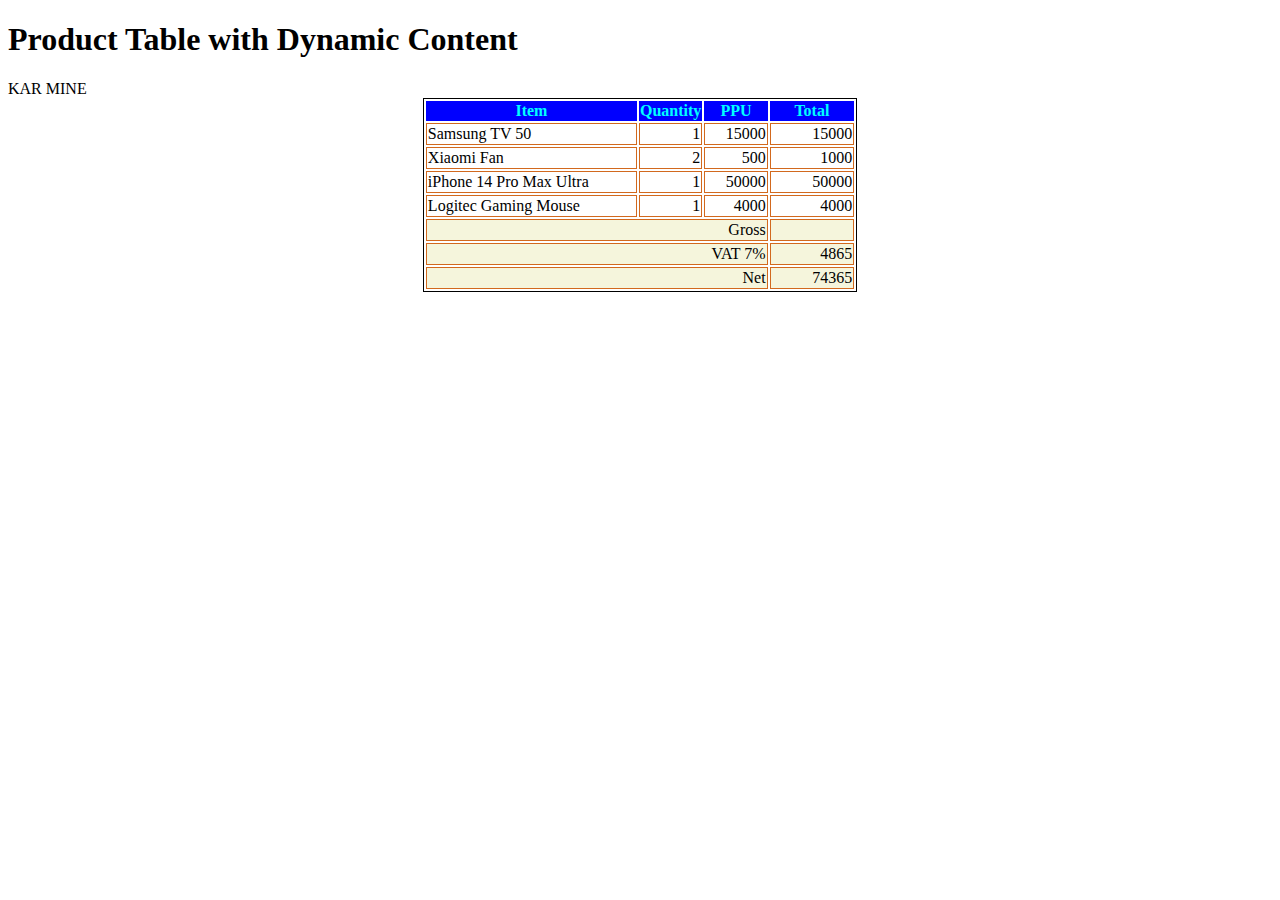
<file: week3.html>
<!DOCTYPE html>

<html lang="en">

    <head>

        <title>Product Table</title>

        <link rel="stylesheet" href="main.css" >

    </head>

    <body onload="loadData()">

        <h1>Product Table with Dynamic Content</h1>

        <span id="myName">xxxxxxx</span>

        <table

            id="productList"

            class="product_table center">

            <thead>

                <th style="width: 50%">Item</th>

                <th style="width: 15%">Quantity</th>

                <th style="width: 15%">PPU</th>

                <th style="width: 20%">Total</th>

            </thead>

            <tbody >
            </tbody>

            <tfoot>

                <tr>

                    <td colspan="3" class="text-right">Gross</td>

                    <td class="text-right">

                        <span id="gross"></span>

                    </td>

                </tr>

                <tr>

                    <td colspan="3" class="text-right">VAT 7%</td>

                    <td class="text-right">4865</td>

                </tr>

                <tr>

                    <td colspan="3" class="text-right">Net</td>

                    <td class="text-right">74365</td>

                </tr>                

            </tfoot>

        </table>

        <script src="product.js"></script>

    </body>

</html>
</file>
<file: main.css>
.product_table {
     border: 1px solid black;
}
.product_table th{
    background-color: blue;
    color: aqua;
}
.text_center {
    text-align: center;
}
.text_right{
    text-align: right;
}
.product_table tfoot {
    background-color: beige;
}
.text-center { text-align: center; }
.text-right { text-align: right; }


.center {
    margin-left: auto;
    margin-right: auto;
}
td{
    border: 1px solid chocolate;
}
</file>
